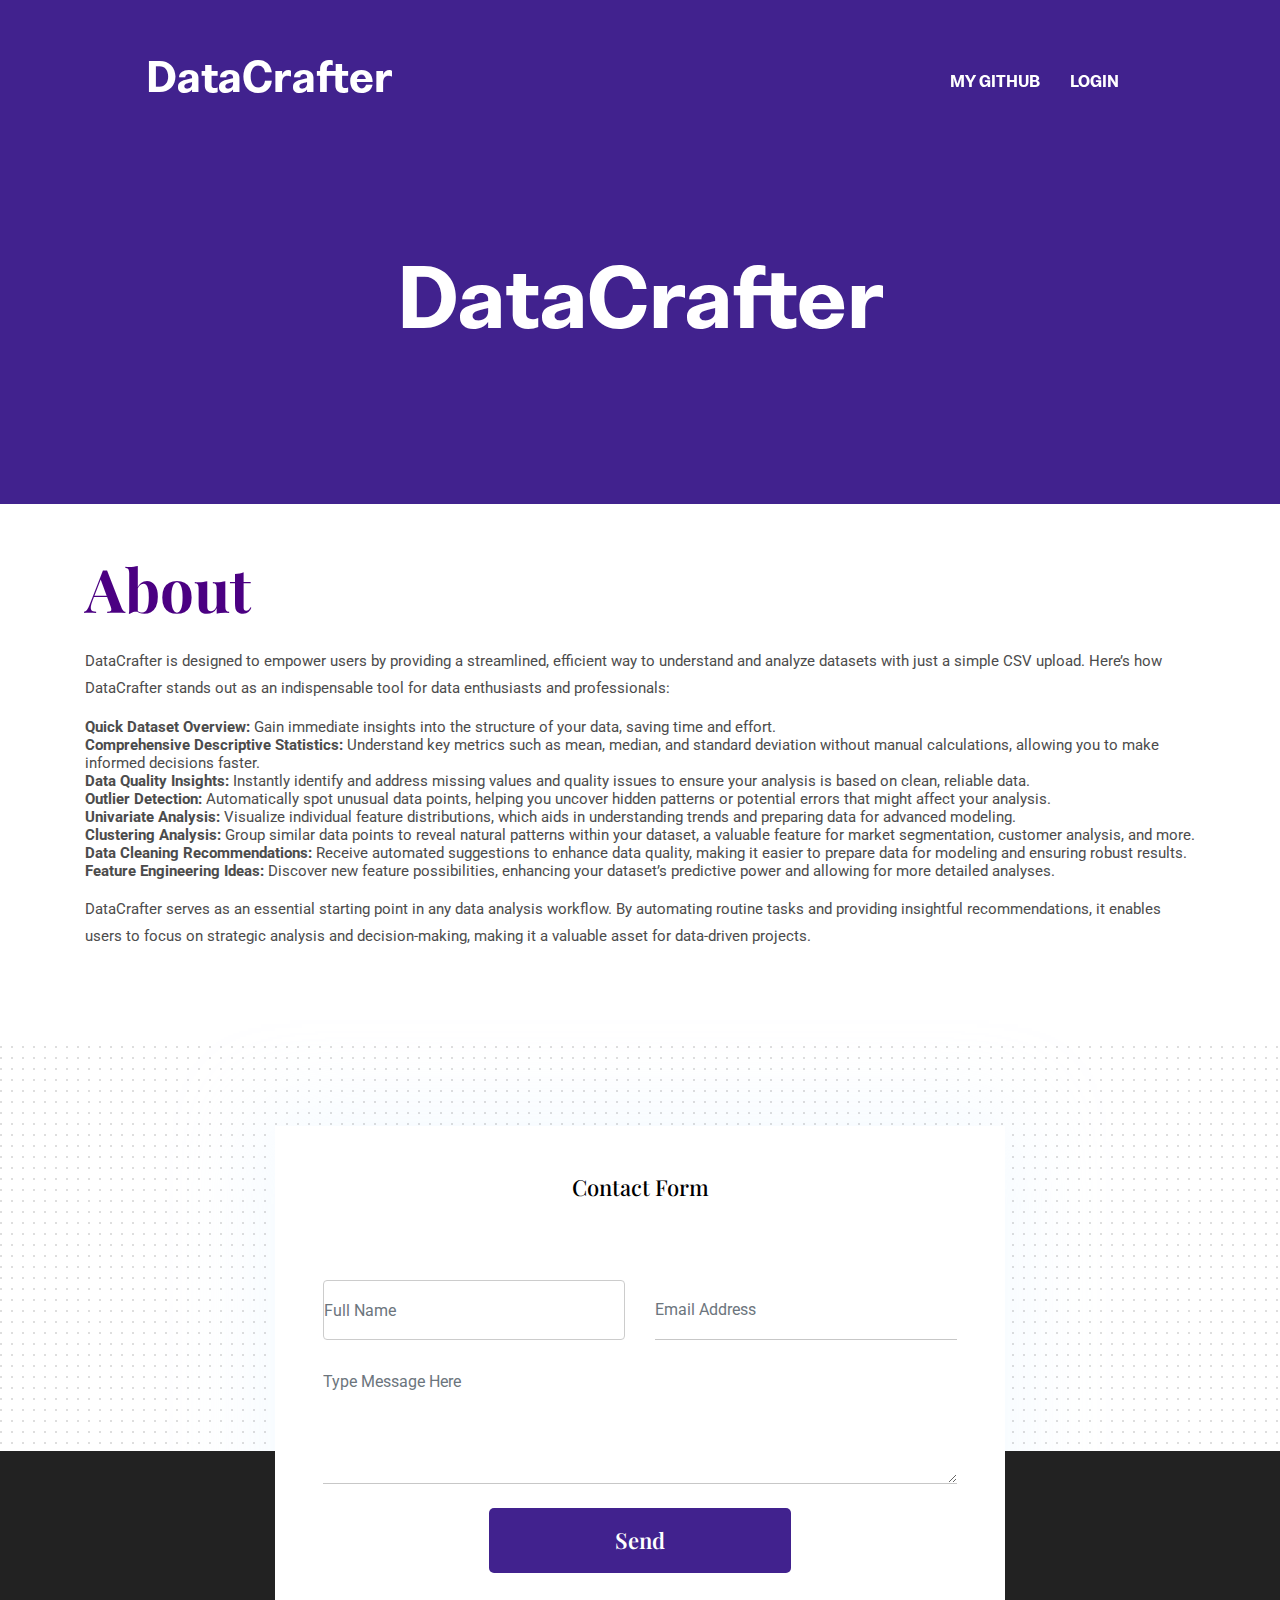
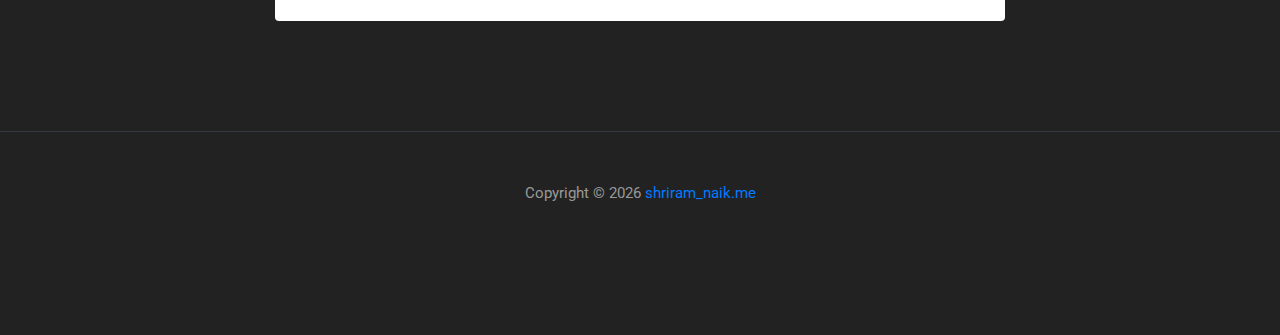
<file: index.html>
<!DOCTYPE html>
<html lang="en">
  <head>
    <meta charset="utf-8" />
    <title>Home</title>

    <!-- mobile responsive meta -->
    <meta name="viewport" content="width=device-width, initial-scale=1" />
    <meta
      name="viewport"
      content="width=device-width, initial-scale=1, maximum-scale=1"
    />

    <!-- ** Plugins Needed for the Project ** -->
    <!-- Bootstrap -->
    <link rel="stylesheet" href="plugins/bootstrap/bootstrap.min.css" />
    <!-- slick slider -->
    <link rel="stylesheet" href="plugins/slick/slick.css" />
    <!-- themefy-icon -->
    <link rel="stylesheet" href="plugins/themify-icons/themify-icons.css" />

    <!-- Main Stylesheet -->
    <link href="css/style.css" rel="stylesheet" />

    <!--Favicon-->
    <link rel="shortcut icon" href="images/favicon.ico" type="image/x-icon" />
    <link rel="icon" href="images/favicon.ico" type="image/x-icon" />
  </head>

  <body>
    <header class="navigation fixed-top">
      <nav class="navbar navbar-expand-lg navbar-dark">
        <a class="navbar-brand font-tertiary h3" href="index.html"
          >DataCrafter</a
        >
        <button
          class="navbar-toggler"
          type="button"
          data-toggle="collapse"
          data-target="#navigation"
          aria-controls="navigation"
          aria-expanded="false"
          aria-label="Toggle navigation"
        >
          <span class="navbar-toggler-icon"></span>
        </button>

        <div class="collapse navbar-collapse text-center" id="navigation">
          <ul class="navbar-nav ml-auto">
            <li class="nav-item active">
              <a class="nav-link" href="https://github.com/Shriram-11"
                >My GitHub</a
              >
            </li>
            <li class="nav-item">
              <a class="nav-link" href="login.html">Login</a>
            </li>
          </ul>
        </div>
      </nav>
    </header>

    <!-- page title -->
    <section class="page-title bg-primary position-relative">
      <div class="container">
        <div class="row">
          <div class="col-12 text-center">
            <h1 class="text-white font-tertiary">DataCrafter</h1>
          </div>
        </div>
      </div>
    </section>

    <section class="section pt-5">
      <div class="container">
        <div class="row">
          <div class="col-12">
            <h2 class="font-weight-bold mb-4" style="color: #4b0082">
              About
            </h2>
            <p>
              DataCrafter is designed to empower users by providing a
              streamlined, efficient way to understand and analyze datasets with
              just a simple CSV upload. Here’s how DataCrafter stands out as an
              indispensable tool for data enthusiasts and professionals:
            </p>
            <ul style="list-style-type: none; padding-left: 0">
              <li>
                <strong>Quick Dataset Overview:</strong> Gain immediate insights
                into the structure of your data, saving time and effort.
              </li>
              <li>
                <strong>Comprehensive Descriptive Statistics:</strong>
                Understand key metrics such as mean, median, and standard
                deviation without manual calculations, allowing you to make
                informed decisions faster.
              </li>
              <li>
                <strong>Data Quality Insights:</strong> Instantly identify and
                address missing values and quality issues to ensure your
                analysis is based on clean, reliable data.
              </li>
              <li>
                <strong>Outlier Detection:</strong> Automatically spot unusual
                data points, helping you uncover hidden patterns or potential
                errors that might affect your analysis.
              </li>
              <li>
                <strong>Univariate Analysis:</strong> Visualize individual
                feature distributions, which aids in understanding trends and
                preparing data for advanced modeling.
              </li>
              <li>
                <strong>Clustering Analysis:</strong> Group similar data points
                to reveal natural patterns within your dataset, a valuable
                feature for market segmentation, customer analysis, and more.
              </li>
              <li>
                <strong>Data Cleaning Recommendations:</strong> Receive
                automated suggestions to enhance data quality, making it easier
                to prepare data for modeling and ensuring robust results.
              </li>
              <li>
                <strong>Feature Engineering Ideas:</strong> Discover new feature
                possibilities, enhancing your dataset’s predictive power and
                allowing for more detailed analyses.
              </li>
            </ul>
            <p class="mt-3">
              DataCrafter serves as an essential starting point in any data
              analysis workflow. By automating routine tasks and providing
              insightful recommendations, it enables users to focus on strategic
              analysis and decision-making, making it a valuable asset for
              data-driven projects.
            </p>
          </div>
        </div>
      </div>
    </section>

    <section
      class="section section-on-footer"
      data-background="images/backgrounds/bg-dots.png"
    >
      <div class="container">
        <div class="row">
          <div class="col-lg-8 mx-auto">
            <div class="bg-white rounded text-center p-5 shadow-down">
              <h4 class="mb-80">Contact Form</h4>
              <!-- Use Web3Forms API with your Access Key -->
              <form
                action="https://api.web3forms.com/submit"
                method="POST"
                class="row"
              >
                <!-- Web3Forms Access Key -->
                <input
                  type="hidden"
                  name="access_key"
                  value="b1b1ac52-68aa-42d7-9e93-75424feb9787"
                />

                <!-- Honeypot Spam Protection -->
                <input type="checkbox" name="botcheck" style="display: none" />

                <!-- Form Fields -->
                <div class="col-md-6">
                  <input
                    type="text"
                    id="name"
                    name="name"
                    placeholder="Full Name"
                    class="form-control px-0 mb-4"
                    required
                  />
                </div>
                <div class="col-md-6">
                  <input
                    type="email"
                    id="email"
                    name="email"
                    placeholder="Email Address"
                    class="form-control px-0 mb-4"
                    required
                  />
                </div>
                <div class="col-12">
                  <textarea
                    name="message"
                    id="message"
                    class="form-control px-0 mb-4"
                    placeholder="Type Message Here"
                    required
                  ></textarea>
                </div>

                <!-- Custom Redirect (Optional) -->
                <!-- <input type="hidden" name="redirect" value="https://yourwebsite.com/thank-you.html"> -->

                <div class="col-lg-6 col-10 mx-auto">
                  <button type="submit" class="btn btn-primary w-100">
                    Send
                  </button>
                </div>
              </form>
            </div>
          </div>
        </div>
      </div>
    </section>

    <!-- /contact -->

    <!-- footer -->
    <footer class="bg-dark footer-section">
      <div class="section">
      <div class="border-top text-center border-dark py-5">
        <p class="mb-0 text-light">
          Copyright ©
          <script>
            var CurrentYear = new Date().getFullYear();
            document.write(CurrentYear);
          </script>
          <a href="https://shriram-11.github.io">shriram_naik.me</a>
        </p>
      </div>
    </footer>
    <!-- /footer -->

    <!-- jQuery -->
    <script src="plugins/jQuery/jquery.min.js"></script>
    <!-- Bootstrap JS -->
    <script src="plugins/bootstrap/bootstrap.min.js"></script>
    <!-- slick slider -->
    <script src="plugins/slick/slick.min.js"></script>
    <!-- filter -->
    <script src="plugins/shuffle/shuffle.min.js"></script>

    <!-- Main Script -->
    <script src="js/script.js"></script>
  </body>
</html>
</file>
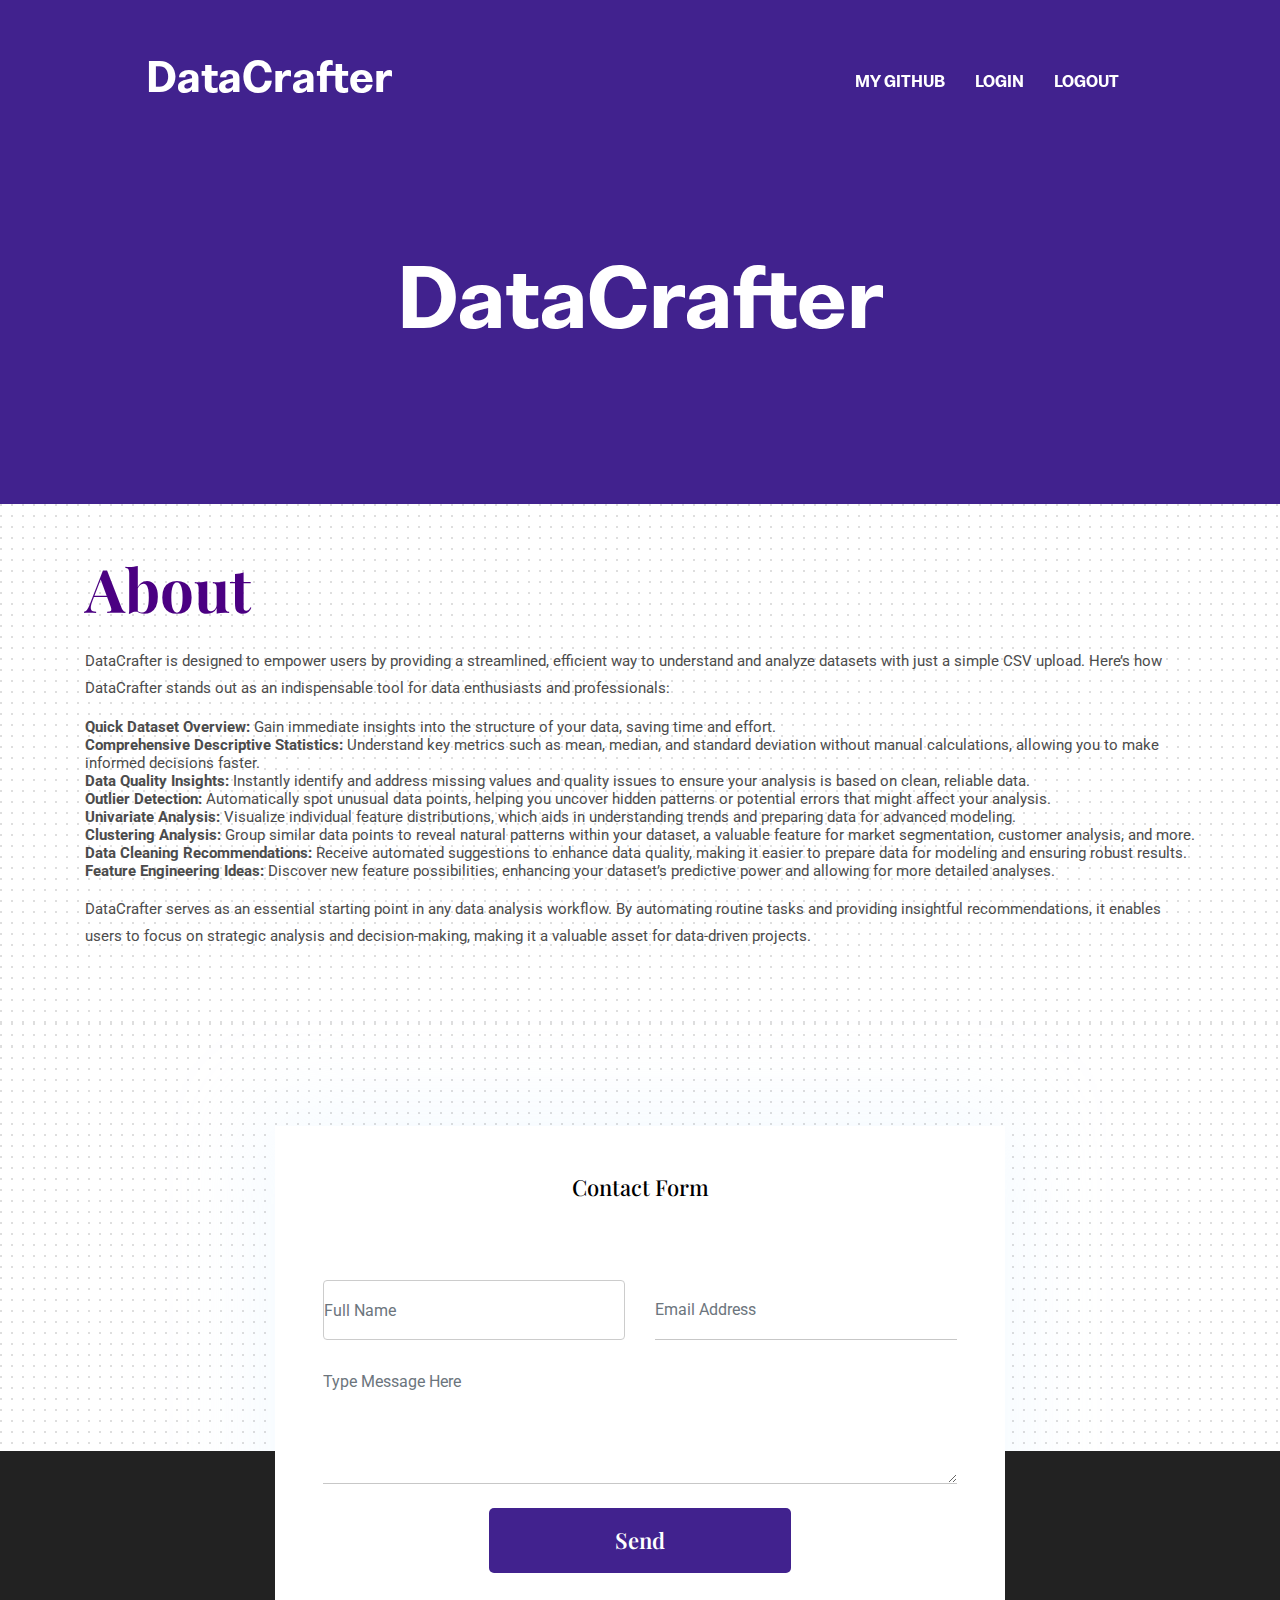
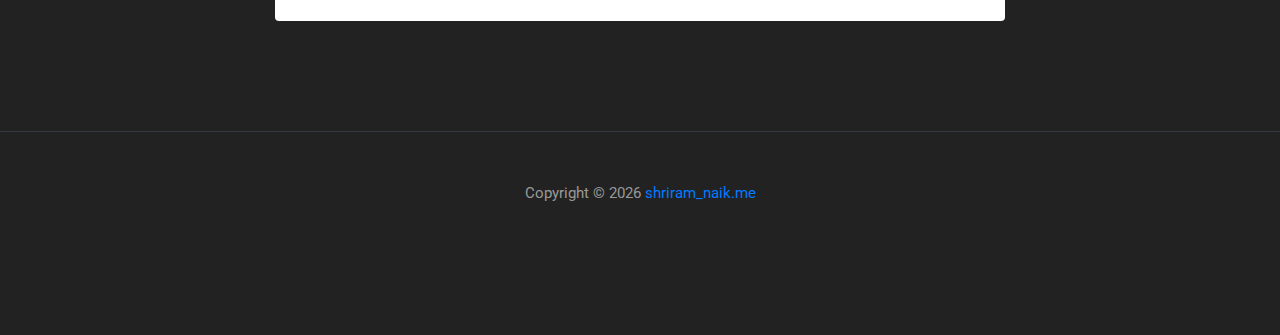
<file: docs/index.html>
<!DOCTYPE html>
<html lang="en">
  <head>
    <meta charset="utf-8" />
    <title>Home</title>

    <!-- mobile responsive meta -->
    <meta name="viewport" content="width=device-width, initial-scale=1" />
    <meta
      name="viewport"
      content="width=device-width, initial-scale=1, maximum-scale=1"
    />

    <!-- ** Plugins Needed for the Project ** -->
    <!-- Bootstrap -->
    <link rel="stylesheet" href="plugins/bootstrap/bootstrap.min.css" />
    <!-- slick slider -->
    <link rel="stylesheet" href="plugins/slick/slick.css" />
    <!-- themefy-icon -->
    <link rel="stylesheet" href="plugins/themify-icons/themify-icons.css" />

    <!-- Main Stylesheet -->
    <link href="css/style.css" rel="stylesheet" />

    <!--Favicon-->
    <link rel="shortcut icon" href="images/favicon.ico" type="image/x-icon" />
    <link rel="icon" href="images/favicon.ico" type="image/x-icon" />
  </head>

  <body>
    <header class="navigation fixed-top">
      <nav class="navbar navbar-expand-lg navbar-dark">
        <a class="navbar-brand font-tertiary h3" href="index.html"
          >DataCrafter</a
        >
        <button
          class="navbar-toggler"
          type="button"
          data-toggle="collapse"
          data-target="#navigation"
          aria-controls="navigation"
          aria-expanded="false"
          aria-label="Toggle navigation"
        >
          <span class="navbar-toggler-icon"></span>
        </button>

        <div class="collapse navbar-collapse text-center" id="navigation">
          <ul class="navbar-nav ml-auto">
            <li class="nav-item active">
              <a class="nav-link" href="https://github.com/Shriram-11"
                >My GitHub</a
              >
            </li>
            <li class="nav-item">
              <a class="nav-link" href="login.html">Login</a>
            </li>
            <li class="nav-item">
              <a class="nav-link" href="#" id="logout">Logout</a>
            </li>
          </ul>
        </div>
      </nav>
    </header>

    <!-- page title -->
    <section class="page-title bg-primary position-relative">
      <div class="container">
        <div class="row">
          <div class="col-12 text-center">
            <h1 class="text-white font-tertiary">DataCrafter</h1>
          </div>
        </div>
      </div>
    </section>

    <section class="section pt-5" data-background="images/backgrounds/bg-dots.png">
      <div class="container">
        <div class="row">
          <div class="col-12">
            <h2 class="font-weight-bold mb-4" style="color: #4b0082">
              About
            </h2>
            <p>
              DataCrafter is designed to empower users by providing a
              streamlined, efficient way to understand and analyze datasets with
              just a simple CSV upload. Here’s how DataCrafter stands out as an
              indispensable tool for data enthusiasts and professionals:
            </p>
            <ul style="list-style-type: none; padding-left: 0">
              <li>
                <strong>Quick Dataset Overview:</strong> Gain immediate insights
                into the structure of your data, saving time and effort.
              </li>
              <li>
                <strong>Comprehensive Descriptive Statistics:</strong>
                Understand key metrics such as mean, median, and standard
                deviation without manual calculations, allowing you to make
                informed decisions faster.
              </li>
              <li>
                <strong>Data Quality Insights:</strong> Instantly identify and
                address missing values and quality issues to ensure your
                analysis is based on clean, reliable data.
              </li>
              <li>
                <strong>Outlier Detection:</strong> Automatically spot unusual
                data points, helping you uncover hidden patterns or potential
                errors that might affect your analysis.
              </li>
              <li>
                <strong>Univariate Analysis:</strong> Visualize individual
                feature distributions, which aids in understanding trends and
                preparing data for advanced modeling.
              </li>
              <li>
                <strong>Clustering Analysis:</strong> Group similar data points
                to reveal natural patterns within your dataset, a valuable
                feature for market segmentation, customer analysis, and more.
              </li>
              <li>
                <strong>Data Cleaning Recommendations:</strong> Receive
                automated suggestions to enhance data quality, making it easier
                to prepare data for modeling and ensuring robust results.
              </li>
              <li>
                <strong>Feature Engineering Ideas:</strong> Discover new feature
                possibilities, enhancing your dataset’s predictive power and
                allowing for more detailed analyses.
              </li>
            </ul>
            <p class="mt-3">
              DataCrafter serves as an essential starting point in any data
              analysis workflow. By automating routine tasks and providing
              insightful recommendations, it enables users to focus on strategic
              analysis and decision-making, making it a valuable asset for
              data-driven projects.
            </p>
          </div>
        </div>
      </div>
    </section>

    <section
      class="section section-on-footer"
      data-background="images/backgrounds/bg-dots.png"
    >
      <div class="container">
        <div class="row">
          <div class="col-lg-8 mx-auto">
            <div class="bg-white rounded text-center p-5 shadow-down">
              <h4 class="mb-80">Contact Form</h4>
              <!-- Use Web3Forms API with your Access Key -->
              <form
                action="https://api.web3forms.com/submit"
                method="POST"
                class="row"
              >
                <!-- Web3Forms Access Key -->
                <input
                  type="hidden"
                  name="access_key"
                  value="b1b1ac52-68aa-42d7-9e93-75424feb9787"
                />

                <!-- Honeypot Spam Protection -->
                <input type="checkbox" name="botcheck" style="display: none" />

                <!-- Form Fields -->
                <div class="col-md-6">
                  <input
                    type="text"
                    id="name"
                    name="name"
                    placeholder="Full Name"
                    class="form-control px-0 mb-4"
                    required
                  />
                </div>
                <div class="col-md-6">
                  <input
                    type="email"
                    id="email"
                    name="email"
                    placeholder="Email Address"
                    class="form-control px-0 mb-4"
                    required
                  />
                </div>
                <div class="col-12">
                  <textarea
                    name="message"
                    id="message"
                    class="form-control px-0 mb-4"
                    placeholder="Type Message Here"
                    required
                  ></textarea>
                </div>

                <!-- Custom Redirect (Optional) -->
                <!-- <input type="hidden" name="redirect" value="https://yourwebsite.com/thank-you.html"> -->

                <div class="col-lg-6 col-10 mx-auto">
                  <button type="submit" class="btn btn-primary w-100">
                    Send
                  </button>
                </div>
              </form>
            </div>
          </div>
        </div>
      </div>
    </section>

    <!-- /contact -->

    <!-- footer -->
    <footer class="bg-dark footer-section">
      <div class="section">
      <div class="border-top text-center border-dark py-5">
        <p class="mb-0 text-light">
          Copyright ©
          <script>
            var CurrentYear = new Date().getFullYear();
            document.write(CurrentYear);
          </script>
          <a href="https://shriram-11.github.io">shriram_naik.me</a>
        </p>
      </div>
    </footer>
    <!-- /footer -->

    <!-- jQuery -->
    <script src="plugins/jQuery/jquery.min.js"></script>
    <!-- Bootstrap JS -->
    <script src="plugins/bootstrap/bootstrap.min.js"></script>
    <!-- slick slider -->
    <script src="plugins/slick/slick.min.js"></script>
    <!-- filter -->
    <script src="plugins/shuffle/shuffle.min.js"></script>

    <!-- Main Script -->
    <script src="js/script.js"></script>
  </body>
</html>
</file>
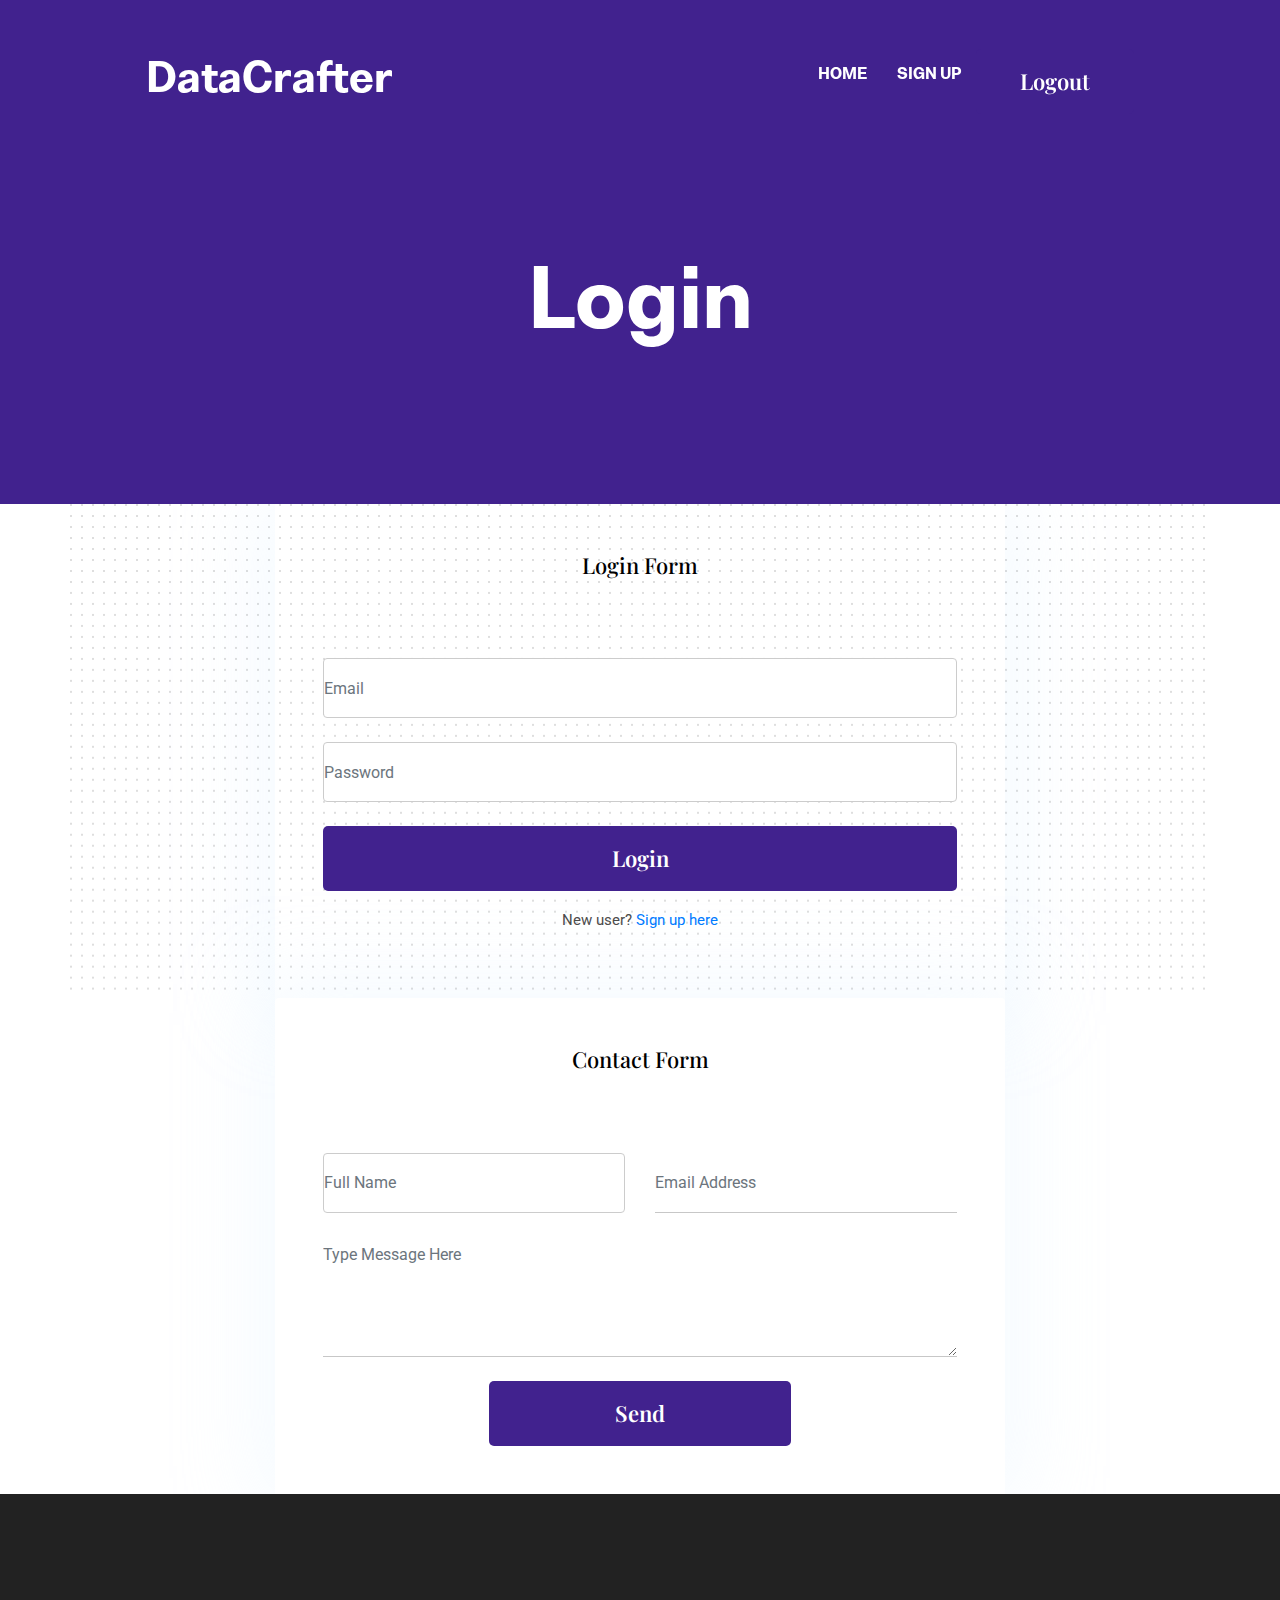
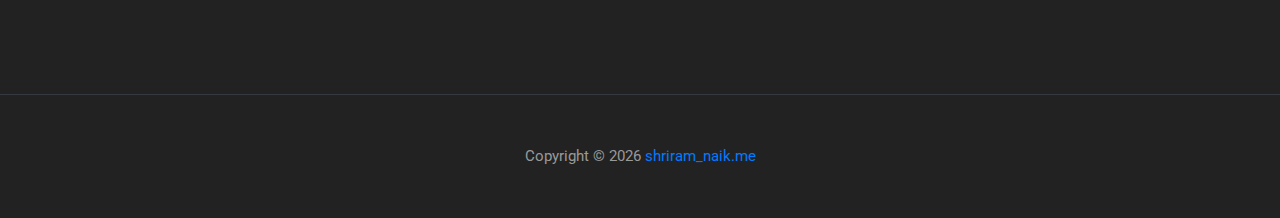
<file: login.html>
<!DOCTYPE html>
<html lang="en">
  <head>
    <meta charset="utf-8" />
    <title>Login</title>

    <!-- mobile responsive meta -->
    <meta name="viewport" content="width=device-width, initial-scale=1" />
    <meta
      name="viewport"
      content="width=device-width, initial-scale=1, maximum-scale=1"
    />

    <!-- ** Plugins Needed for the Project ** -->
    <!-- Bootstrap -->
    <link rel="stylesheet" href="plugins/bootstrap/bootstrap.min.css" />
    <!-- slick slider -->
    <link rel="stylesheet" href="plugins/slick/slick.css" />
    <!-- themefy-icon -->
    <link rel="stylesheet" href="plugins/themify-icons/themify-icons.css" />

    <!-- Main Stylesheet -->
    <link href="css/style.css" rel="stylesheet" />

    <!--Favicon-->
    <link rel="shortcut icon" href="images/favicon.ico" type="image/x-icon" />
    <link rel="icon" href="images/favicon.ico" type="image/x-icon" />
  </head>

  <body>
    <header class="navigation fixed-top">
      <nav class="navbar navbar-expand-lg navbar-dark">
        <a class="navbar-brand font-tertiary h3" href="index.html"
          >DataCrafter</a
        >
        <button
          class="navbar-toggler"
          type="button"
          data-toggle="collapse"
          data-target="#navigation"
          aria-controls="navigation"
          aria-expanded="false"
          aria-label="Toggle navigation"
        >
          <span class="navbar-toggler-icon"></span>
        </button>

        <div class="collapse navbar-collapse text-center" id="navigation">
          <ul class="navbar-nav ml-auto">
            <li class="nav-item active">
              <a class="nav-link" href="index.html">Home</a>
            </li>
            <li class="nav-item">
              <a class="nav-link" href="signup.html">Sign UP</a>
            </li>
            <li class="nav-item">
              <button id="logout" class="btn btn-primary">Logout</button>
            </li>
          </ul>
        </div>
      </nav>
    </header>

    <!-- page title -->
    <section class="page-title bg-primary position-relative">
      <div class="container">
        <div class="row">
          <div class="col-12 text-center">
            <h1 class="text-white font-tertiary">Login</h1>
          </div>
        </div>
      </div>
    </section>
    <!-- /page title -->

    <div class="container" data-background="images/backgrounds/bg-dots.png">
      <div class="row">
        <div class="col-lg-8 mx-auto">
          <div class="bg-blue rounded text-center p-5 shadow-down">
            <h4 class="mb-80">Login Form</h4>
            <form class="row" id="loginForm">
              <div class="col-md-12">
                <input
                  type="text"
                  id="username"
                  name="username"
                  placeholder="Email"
                  class="form-control px-0 mb-4"
                  required
                />
              </div>
              <div class="col-md-12">
                <input
                  type="password"
                  id="password"
                  name="password"
                  placeholder="Password"
                  class="form-control px-0 mb-4"
                  required
                />
              </div>
              <div class="col-12">
                <button type="submit" class="btn btn-primary w-100">
                  Login
                </button>
              </div>
              <div class="col-12 mt-3">
                <p>
                  New user?
                  <a href="signup.html" class="text-decoration-none"
                    >Sign up here</a
                  >
                </p>
              </div>
            </form>
          </div>
        </div>
      </div>
    </div>

    <div class="container">
      <div class="row">
        <div class="col-lg-8 mx-auto">
          <div class="bg-white rounded text-center p-5 shadow-down">
            <h4 class="mb-80">Contact Form</h4>
            <!-- Use Web3Forms API with your Access Key -->
            <form
              action="https://api.web3forms.com/submit"
              method="POST"
              class="row"
            >
              <!-- Web3Forms Access Key -->
              <input
                type="hidden"
                name="access_key"
                value="b1b1ac52-68aa-42d7-9e93-75424feb9787"
              />

              <!-- Honeypot Spam Protection -->
              <input type="checkbox" name="botcheck" style="display: none" />

              <!-- Form Fields -->
              <div class="col-md-6">
                <input
                  type="text"
                  id="name"
                  name="name"
                  placeholder="Full Name"
                  class="form-control px-0 mb-4"
                  required
                />
              </div>
              <div class="col-md-6">
                <input
                  type="email"
                  id="email"
                  name="email"
                  placeholder="Email Address"
                  class="form-control px-0 mb-4"
                  required
                />
              </div>
              <div class="col-12">
                <textarea
                  name="message"
                  id="message"
                  class="form-control px-0 mb-4"
                  placeholder="Type Message Here"
                  required
                ></textarea>
              </div>

              <!-- Custom Redirect (Optional) -->
              <!-- <input type="hidden" name="redirect" value="https://yourwebsite.com/thank-you.html"> -->

              <div class="col-lg-6 col-10 mx-auto">
                <button type="submit" class="btn btn-primary w-100">
                  Send
                </button>
              </div>
            </form>
          </div>
        </div>
      </div>
    </div>
  </section>

  <!-- /contact -->

  <!-- footer -->
  <footer class="bg-dark footer-section">
    <div class="border-top text-center border-dark py-5">
      <p class="mb-0 text-light">
        Copyright ©
        <script>
          var CurrentYear = new Date().getFullYear();
          document.write(CurrentYear);
        </script>
        <a href="https://shriram-11.github.io">shriram_naik.me</a>
      </p>
    </div>
  </footer>
  <!-- /footer -->


    <!-- jQuery -->
    <script src="plugins/jQuery/jquery.min.js"></script>
    <!-- Bootstrap JS -->
    <script src="plugins/bootstrap/bootstrap.min.js"></script>
    <!-- slick slider -->
    <script src="plugins/slick/slick.min.js"></script>
    <!-- filter -->
    <script src="plugins/shuffle/shuffle.min.js"></script>
    <script src="js/login.js"></script>

    <!-- Main Script -->
    <script src="js/script.js"></script>
  </body>
</html>
</file>
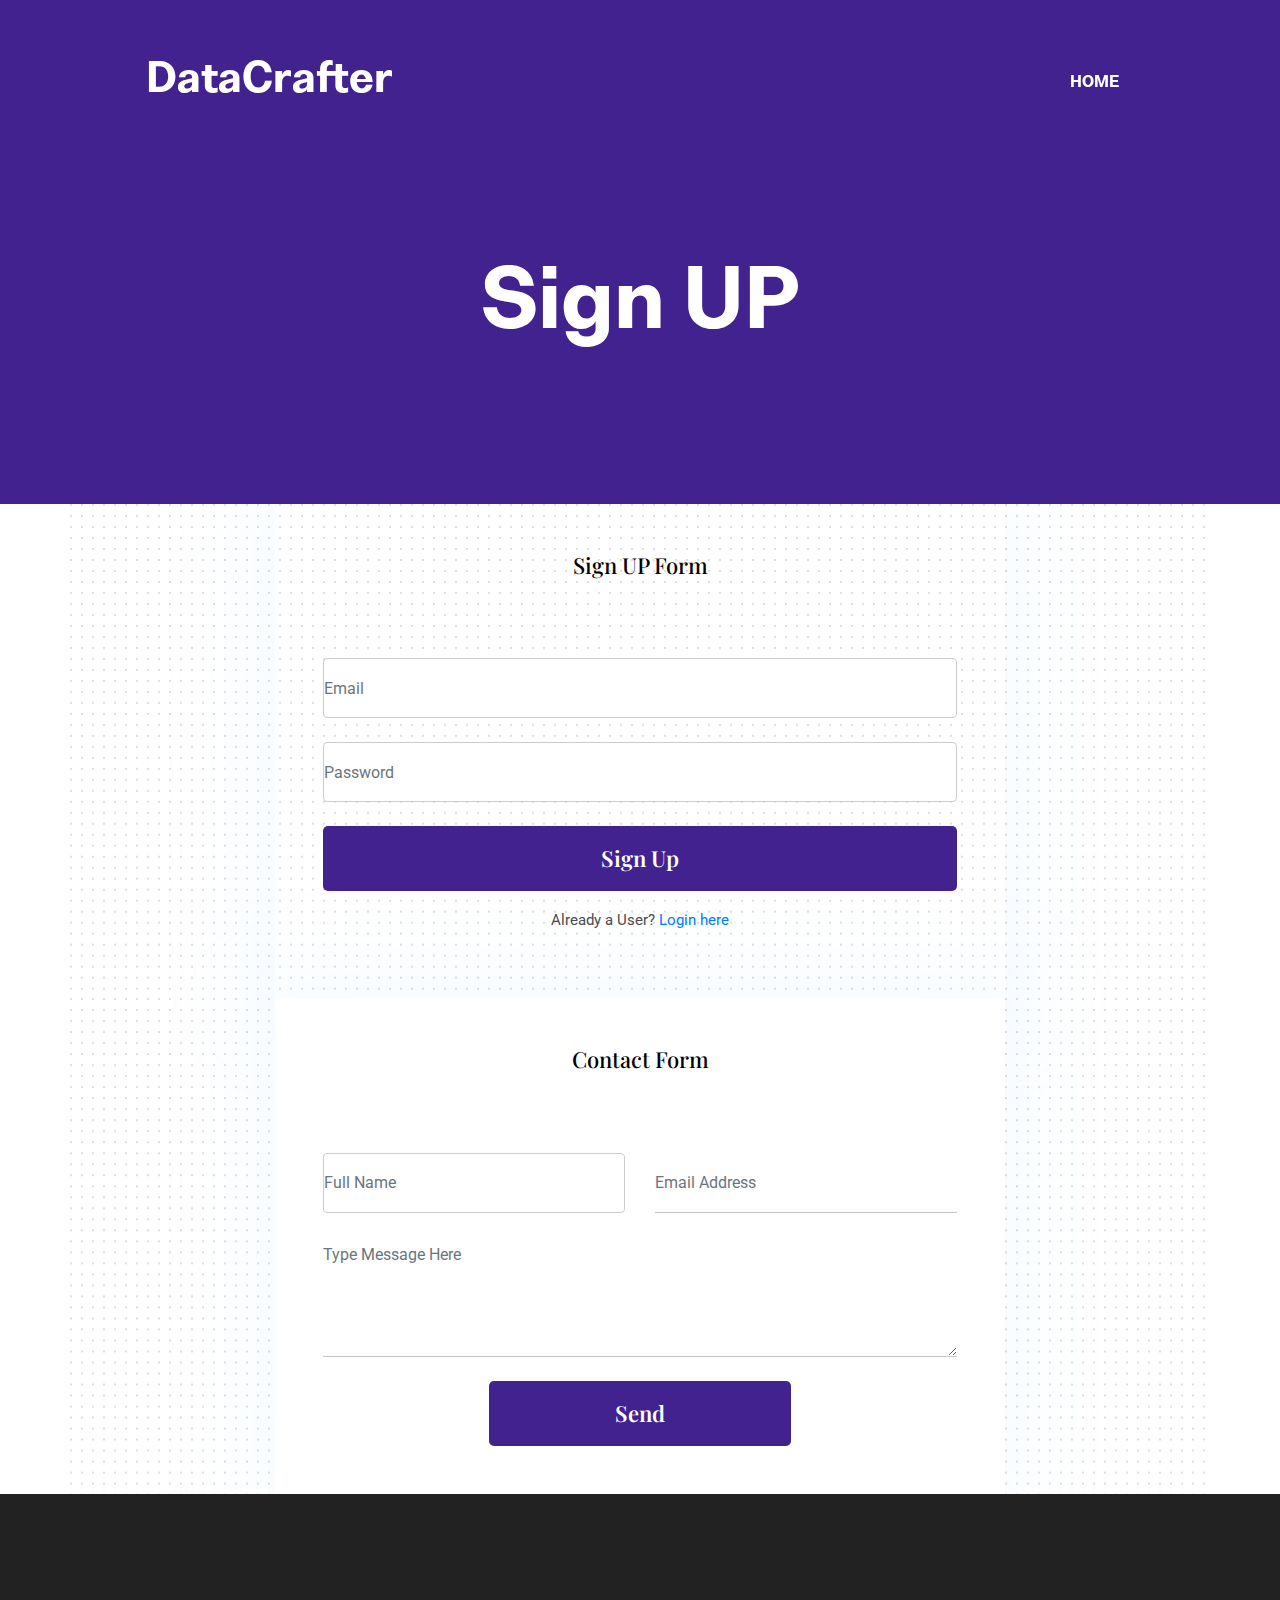
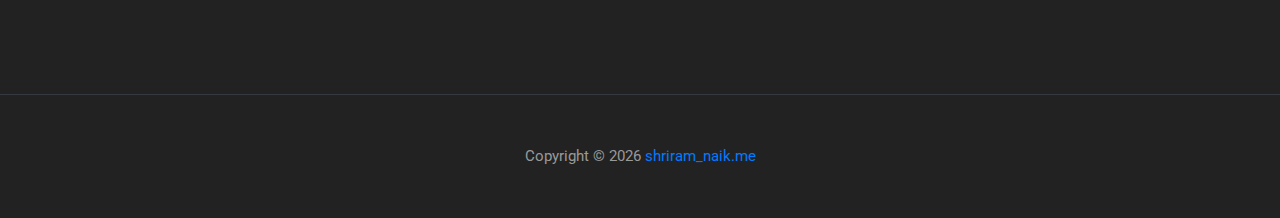
<file: signup.html>
<!DOCTYPE html>
<html lang="en">
  <head>
    <meta charset="utf-8" />
    <title>Login</title>

    <!-- mobile responsive meta -->
    <meta name="viewport" content="width=device-width, initial-scale=1" />
    <meta
      name="viewport"
      content="width=device-width, initial-scale=1, maximum-scale=1"
    />

    <!-- ** Plugins Needed for the Project ** -->
    <!-- Bootstrap -->
    <link rel="stylesheet" href="plugins/bootstrap/bootstrap.min.css" />
    <!-- slick slider -->
    <link rel="stylesheet" href="plugins/slick/slick.css" />
    <!-- themefy-icon -->
    <link rel="stylesheet" href="plugins/themify-icons/themify-icons.css" />

    <!-- Main Stylesheet -->
    <link href="css/style.css" rel="stylesheet" />

    <!--Favicon-->
    <link rel="shortcut icon" href="images/favicon.ico" type="image/x-icon" />
    <link rel="icon" href="images/favicon.ico" type="image/x-icon" />
  </head>

  <body>
    <header class="navigation fixed-top">
      <nav class="navbar navbar-expand-lg navbar-dark">
        <a class="navbar-brand font-tertiary h3" href="index.html"
          >DataCrafter</a
        >
        <button
          class="navbar-toggler"
          type="button"
          data-toggle="collapse"
          data-target="#navigation"
          aria-controls="navigation"
          aria-expanded="false"
          aria-label="Toggle navigation"
        >
          <span class="navbar-toggler-icon"></span>
        </button>

        <div class="collapse navbar-collapse text-center" id="navigation">
          <ul class="navbar-nav ml-auto">
            <li class="nav-item active">
              <a class="nav-link" href="index.html">Home</a>
            </li>
          </ul>
        </div>
      </nav>
    </header>

    <!-- page title -->
    <section class="page-title bg-primary position-relative">
      <div class="container">
        <div class="row">
          <div class="col-12 text-center">
            <h1 class="text-white font-tertiary">Sign UP</h1>
          </div>
        </div>
      </div>
    </section>
    <!-- /page title -->

    <div class="container" data-background="images/backgrounds/bg-dots.png">
      <div class="row">
        <div class="col-lg-8 mx-auto">
          <div class="bg-blue rounded text-center p-5 shadow-down">
            <h4 class="mb-80">Sign UP Form</h4>
            <form class="row" id="signupform">
              <div class="col-md-12">
                <input
                  type="text"
                  id="signupUsername"
                  name="signupUsername"
                  placeholder="Email"
                  class="form-control px-0 mb-4"
                  required
                />
              </div>
              <div class="col-md-12">
                <input
                  type="password"
                  id="signupPassword"
                  name="signupPassword"
                  placeholder="Password"
                  class="form-control px-0 mb-4"
                  required
                />
              </div>
              <div class="col-12">
                <button type="submit" class="btn btn-primary w-100">
                  Sign Up
                </button>
              </div>
              <div class="col-12 mt-3">
                <p>
                  Already a User?
                  <a href="login.html" class="text-decoration-none"
                    >Login here</a
                  >
                </p>
              </div>
            </form>
          </div>
        </div>
      </div>
    </div>

    <div class="container" data-background="images/backgrounds/bg-dots.png">
      <div class="row">
        <div class="col-lg-8 mx-auto">
          <div class="bg-white rounded text-center p-5 shadow-down">
            <h4 class="mb-80">Contact Form</h4>
            <!-- Use Web3Forms API with your Access Key -->
            <form
              action="https://api.web3forms.com/submit"
              method="POST"
              class="row"
            >
              <!-- Web3Forms Access Key -->
              <input
                type="hidden"
                name="access_key"
                value="b1b1ac52-68aa-42d7-9e93-75424feb9787"
              />

              <!-- Honeypot Spam Protection -->
              <input type="checkbox" name="botcheck" style="display: none" />

              <!-- Form Fields -->
              <div class="col-md-6">
                <input
                  type="text"
                  id="name"
                  name="name"
                  placeholder="Full Name"
                  class="form-control px-0 mb-4"
                  required
                />
              </div>
              <div class="col-md-6">
                <input
                  type="email"
                  id="email"
                  name="email"
                  placeholder="Email Address"
                  class="form-control px-0 mb-4"
                  required
                />
              </div>
              <div class="col-12">
                <textarea
                  name="message"
                  id="message"
                  class="form-control px-0 mb-4"
                  placeholder="Type Message Here"
                  required
                ></textarea>
              </div>

              <!-- Custom Redirect (Optional) -->
              <!-- <input type="hidden" name="redirect" value="https://yourwebsite.com/thank-you.html"> -->

              <div class="col-lg-6 col-10 mx-auto">
                <button type="submit" class="btn btn-primary w-100">
                  Send
                </button>
              </div>
            </form>
          </div>
        </div>
      </div>
    </div>
  </section>

  <!-- /contact -->

  <!-- footer -->
  <footer class="bg-dark footer-section">
    <div class="border-top text-center border-dark py-5">
      <p class="mb-0 text-light">
        Copyright ©
        <script>
          var CurrentYear = new Date().getFullYear();
          document.write(CurrentYear);
        </script>
        <a href="https://shriram-11.github.io">shriram_naik.me</a>
      </p>
    </div>
  </footer>
  <!-- /footer -->


    <!-- jQuery -->
    <script src="plugins/jQuery/jquery.min.js"></script>
    <!-- Bootstrap JS -->
    <script src="plugins/bootstrap/bootstrap.min.js"></script>
    <!-- slick slider -->
    <script src="plugins/slick/slick.min.js"></script>
    <!-- filter -->
    <script src="plugins/shuffle/shuffle.min.js"></script>
    <script src="js/signup.js"></script>

    <!-- Main Script -->
    <script src="js/script.js"></script>
  </body>
</html>
</file>
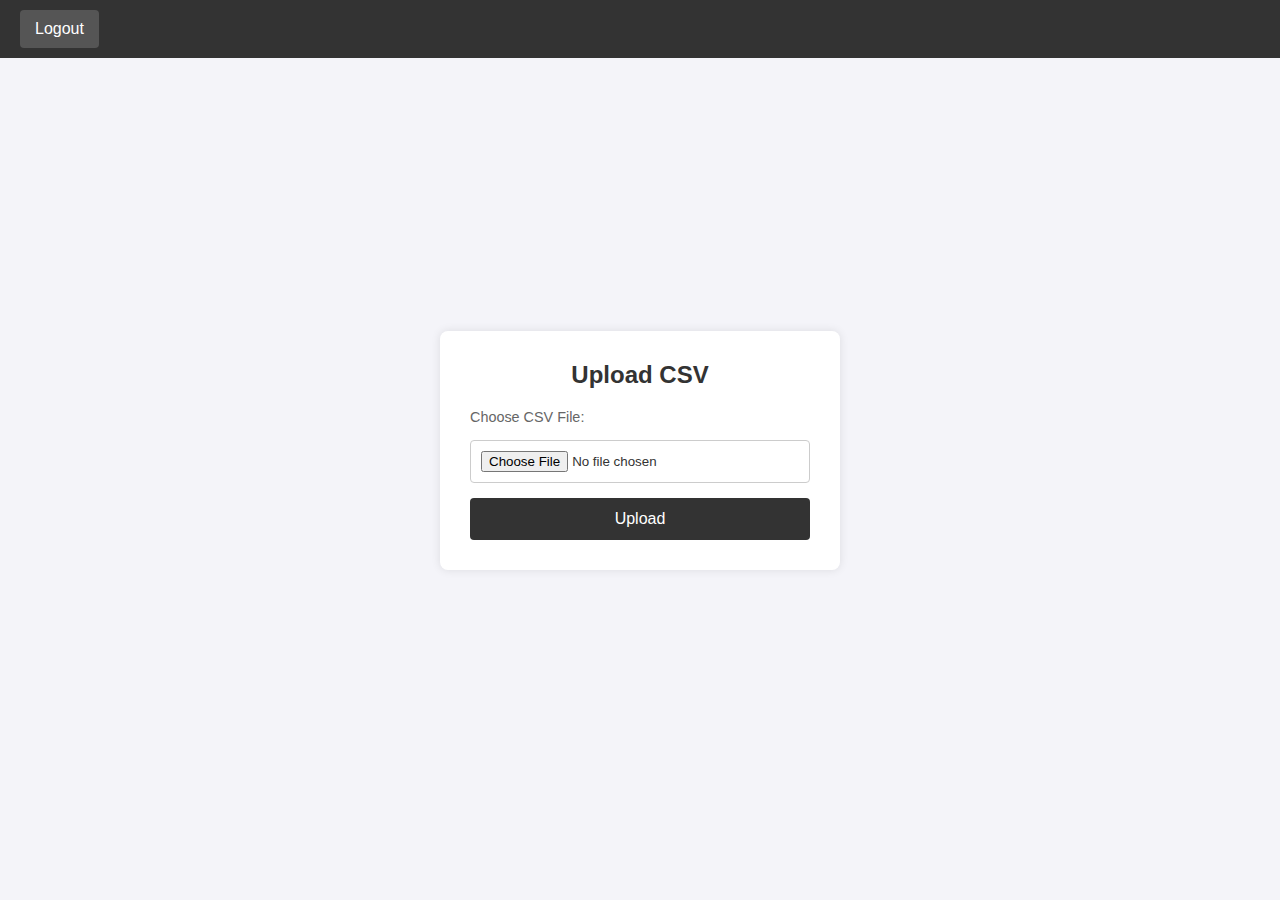
<file: upload_csv.html>
<!DOCTYPE html>
<html lang="en">
  <head>
    <meta charset="UTF-8" />
    <title>Upload CSV</title>
    <link rel="stylesheet" href="scripts/style.css" />
    <style>
      body {
        display: flex;
        align-items: center;
        justify-content: center;
        min-height: 100vh;
        background-color: #f4f4f9;
        color: #333;
      }

      .container {
        background-color: white;
        border-radius: 8px;
        padding: 30px;
        box-shadow: 0px 0px 10px rgba(0, 0, 0, 0.1);
        width: 100%;
        max-width: 400px;
        text-align: center;
      }
      * {
        box-sizing: border-box;
        margin: 0;
        padding: 0;
        font-family: Arial, sans-serif;
      }
    </style>
  </head>
  <body>
    <div class="navbar">
      <button onclick="logout()">Logout</button>
    </div>

    <div class="container">
      <h2>Upload CSV</h2>
      <form id="uploadForm">
        <label for="csv_file">Choose CSV File:</label>
        <input
          type="file"
          id="csv_file"
          name="csv_file"
          accept=".csv"
          required
        />

        <button type="submit">Upload</button>
      </form>
    </div>

    <script>
      document
        .getElementById("uploadForm")
        .addEventListener("submit", async (e) => {
          e.preventDefault();
          const fileInput = document.getElementById("csv_file").files[0];
          const formData = new FormData();
          formData.append("csv_file", fileInput);

          const token = localStorage.getItem("token");
          const response = await fetch(
            "http://127.0.0.1:8000/api/upload_csv/",
            {
              method: "POST",
              headers: {
                Authorization: "Bearer " + token,
              },
              body: formData,
            }
          );

          const data = await response.json();
          if (data.success) {
            alert("CSV uploaded successfully!");
            localStorage.setItem("edaData", JSON.stringify(data.data));
            window.location.href = "eda_report.html";
          } else {
            alert("Upload failed: " + data.message);
          }
        });

      function logout() {
        localStorage.removeItem("token");
        alert("Logged out successfully!");
        window.location.href = "login.html";
      }
    </script>
  </body>
</html>
</file>
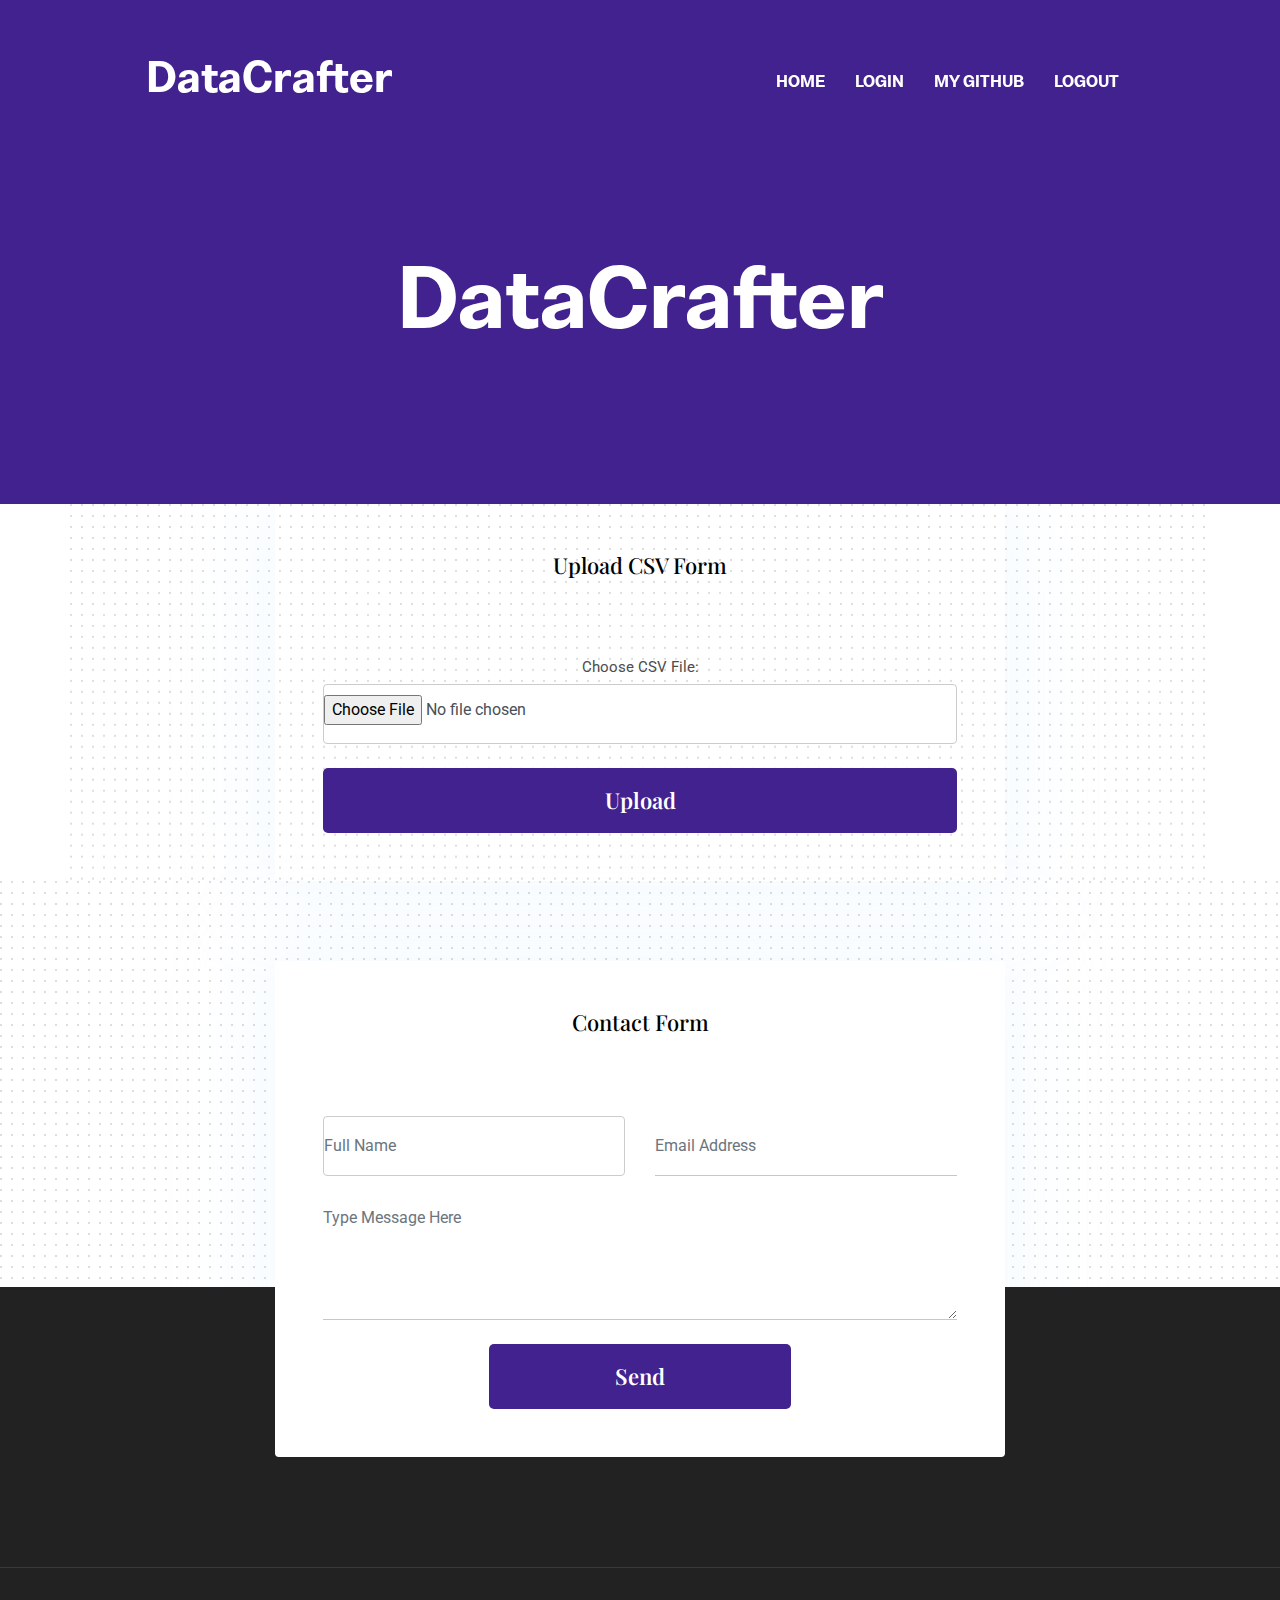
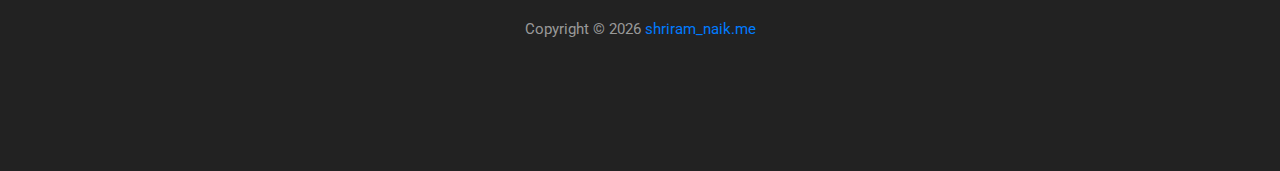
<file: docs/upload_csv.html>
<!DOCTYPE html>
<html lang="en">
  <head>
    <meta charset="utf-8" />
    <title>Home</title>

    <!-- mobile responsive meta -->
    <meta name="viewport" content="width=device-width, initial-scale=1" />
    <meta
      name="viewport"
      content="width=device-width, initial-scale=1, maximum-scale=1"
    />

    <!-- ** Plugins Needed for the Project ** -->
    <!-- Bootstrap -->
    <link rel="stylesheet" href="plugins/bootstrap/bootstrap.min.css" />
    <!-- slick slider -->
    <link rel="stylesheet" href="plugins/slick/slick.css" />
    <!-- themefy-icon -->
    <link rel="stylesheet" href="plugins/themify-icons/themify-icons.css" />

    <!-- Main Stylesheet -->
    <link href="css/style.css" rel="stylesheet" />

    <!--Favicon-->
    <link rel="shortcut icon" href="images/favicon.ico" type="image/x-icon" />
    <link rel="icon" href="images/favicon.ico" type="image/x-icon" />
  </head>

  <body>
    <header class="navigation fixed-top">
      <nav class="navbar navbar-expand-lg navbar-dark">
        <a class="navbar-brand font-tertiary h3" href="index.html"
          >DataCrafter</a
        >
        <button
          class="navbar-toggler"
          type="button"
          data-toggle="collapse"
          data-target="#navigation"
          aria-controls="navigation"
          aria-expanded="false"
          aria-label="Toggle navigation"
        >
          <span class="navbar-toggler-icon"></span>
        </button>

        <div class="collapse navbar-collapse text-center" id="navigation">
          <ul class="navbar-nav ml-auto">
            <li class="nav-item active">
              <a class="nav-link" href="index.html"
                >Home</a
              >
            </li>
            <li class="nav-item active">
              <a class="nav-link" href="login.html"
                >Login</a
              >
            </li>
            <li class="nav-item active">
              <a class="nav-link" href="https://github.com/Shriram-11"
                >My GitHub</a
              >
            </li>
            <li class="nav-item">
              <a class="nav-link" href="#" id="logout">Logout</a>
            </li>
          </ul>
        </div>
      </nav>
    </header>

    <!-- page title -->
    <section class="page-title bg-primary position-relative">
      <div class="container">
        <div class="row">
          <div class="col-12 text-center">
            <h1 class="text-white font-tertiary">DataCrafter</h1>
          </div>
        </div>
      </div>
    </section>

    <div class="container" data-background="images/backgrounds/bg-dots.png">
      <div class="row">
        <div class="col-lg-8 mx-auto">
          <div class="bg-blue rounded text-center p-5 shadow-down">
            <h4 class="mb-80">Upload CSV Form</h4>
            <form class="row" id="uploadForm">
              <div class="col-md-12">
                <label for="csv_file" class="form-label">Choose CSV File:</label>
                <input
                  type="file"
                  id="csv_file"
                  name="csv_file"
                  accept=".csv"
                  class="form-control px-0 mb-4"
                  required
                />
              </div>
              <div class="col-12">
                <button type="submit" class="btn btn-primary w-100">
                  Upload
                </button>
              </div>
            </form>
          </div>
        </div>
      </div>
    </div>
    

    <section
      class="section section-on-footer"
      data-background="images/backgrounds/bg-dots.png"
    >
      <div class="container">
        <div class="row">
          <div class="col-lg-8 mx-auto">
            <div class="bg-white rounded text-center p-5 shadow-down">
              <h4 class="mb-80">Contact Form</h4>
              <!-- Use Web3Forms API with your Access Key -->
              <form
                action="https://api.web3forms.com/submit"
                method="POST"
                class="row"
              >
                <!-- Web3Forms Access Key -->
                <input
                  type="hidden"
                  name="access_key"
                  value="b1b1ac52-68aa-42d7-9e93-75424feb9787"
                />

                <!-- Honeypot Spam Protection -->
                <input type="checkbox" name="botcheck" style="display: none" />

                <!-- Form Fields -->
                <div class="col-md-6">
                  <input
                    type="text"
                    id="name"
                    name="name"
                    placeholder="Full Name"
                    class="form-control px-0 mb-4"
                    required
                  />
                </div>
                <div class="col-md-6">
                  <input
                    type="email"
                    id="email"
                    name="email"
                    placeholder="Email Address"
                    class="form-control px-0 mb-4"
                    required
                  />
                </div>
                <div class="col-12">
                  <textarea
                    name="message"
                    id="message"
                    class="form-control px-0 mb-4"
                    placeholder="Type Message Here"
                    required
                  ></textarea>
                </div>

                <!-- Custom Redirect (Optional) -->
                <!-- <input type="hidden" name="redirect" value="https://yourwebsite.com/thank-you.html"> -->

                <div class="col-lg-6 col-10 mx-auto">
                  <button type="submit" class="btn btn-primary w-100">
                    Send
                  </button>
                </div>
              </form>
            </div>
          </div>
        </div>
      </div>
    </section>

    <!-- /contact -->

    <!-- footer -->
    <footer class="bg-dark footer-section">
      <div class="section">
      <div class="border-top text-center border-dark py-5">
        <p class="mb-0 text-light">
          Copyright ©
          <script>
            var CurrentYear = new Date().getFullYear();
            document.write(CurrentYear);
          </script>
          <a href="https://shriram-11.github.io">shriram_naik.me</a>
        </p>
      </div>
    </footer>
    <!-- /footer -->

    <!-- jQuery -->
    <script src="plugins/jQuery/jquery.min.js"></script>
    <!-- Bootstrap JS -->
    <script src="plugins/bootstrap/bootstrap.min.js"></script>
    <!-- slick slider -->
    <script src="plugins/slick/slick.min.js"></script>
    <!-- filter -->
    <script src="plugins/shuffle/shuffle.min.js"></script>

    <!-- Main Script -->
    <script src="js/script.js"></script>
    <script src="js/upload.js"></script>
  </body>
</html>
</file>
<file: plugins/themify-icons/themify-icons.css>
@font-face{font-family:themify;src:url(fonts/themify.eot?-fvbane);src:url(fonts/themify.eot?#iefix-fvbane) format('embedded-opentype'),url(fonts/themify.woff?-fvbane) format('woff'),url(fonts/themify.ttf?-fvbane) format('truetype'),url(fonts/themify.svg?-fvbane#themify) format('svg');font-weight:400;font-style:normal}[class*=" ti-"],[class^=ti-]{font-family:themify;speak:none;font-style:normal;font-weight:400;font-variant:normal;text-transform:none;line-height:1;-webkit-font-smoothing:antialiased;-moz-osx-font-smoothing:grayscale}.ti-wand:before{content:"\e600"}.ti-volume:before{content:"\e601"}.ti-user:before{content:"\e602"}.ti-unlock:before{content:"\e603"}.ti-unlink:before{content:"\e604"}.ti-trash:before{content:"\e605"}.ti-thought:before{content:"\e606"}.ti-target:before{content:"\e607"}.ti-tag:before{content:"\e608"}.ti-tablet:before{content:"\e609"}.ti-star:before{content:"\e60a"}.ti-spray:before{content:"\e60b"}.ti-signal:before{content:"\e60c"}.ti-shopping-cart:before{content:"\e60d"}.ti-shopping-cart-full:before{content:"\e60e"}.ti-settings:before{content:"\e60f"}.ti-search:before{content:"\e610"}.ti-zoom-in:before{content:"\e611"}.ti-zoom-out:before{content:"\e612"}.ti-cut:before{content:"\e613"}.ti-ruler:before{content:"\e614"}.ti-ruler-pencil:before{content:"\e615"}.ti-ruler-alt:before{content:"\e616"}.ti-bookmark:before{content:"\e617"}.ti-bookmark-alt:before{content:"\e618"}.ti-reload:before{content:"\e619"}.ti-plus:before{content:"\e61a"}.ti-pin:before{content:"\e61b"}.ti-pencil:before{content:"\e61c"}.ti-pencil-alt:before{content:"\e61d"}.ti-paint-roller:before{content:"\e61e"}.ti-paint-bucket:before{content:"\e61f"}.ti-na:before{content:"\e620"}.ti-mobile:before{content:"\e621"}.ti-minus:before{content:"\e622"}.ti-medall:before{content:"\e623"}.ti-medall-alt:before{content:"\e624"}.ti-marker:before{content:"\e625"}.ti-marker-alt:before{content:"\e626"}.ti-arrow-up:before{content:"\e627"}.ti-arrow-right:before{content:"\e628"}.ti-arrow-left:before{content:"\e629"}.ti-arrow-down:before{content:"\e62a"}.ti-lock:before{content:"\e62b"}.ti-location-arrow:before{content:"\e62c"}.ti-link:before{content:"\e62d"}.ti-layout:before{content:"\e62e"}.ti-layers:before{content:"\e62f"}.ti-layers-alt:before{content:"\e630"}.ti-key:before{content:"\e631"}.ti-import:before{content:"\e632"}.ti-image:before{content:"\e633"}.ti-heart:before{content:"\e634"}.ti-heart-broken:before{content:"\e635"}.ti-hand-stop:before{content:"\e636"}.ti-hand-open:before{content:"\e637"}.ti-hand-drag:before{content:"\e638"}.ti-folder:before{content:"\e639"}.ti-flag:before{content:"\e63a"}.ti-flag-alt:before{content:"\e63b"}.ti-flag-alt-2:before{content:"\e63c"}.ti-eye:before{content:"\e63d"}.ti-export:before{content:"\e63e"}.ti-exchange-vertical:before{content:"\e63f"}.ti-desktop:before{content:"\e640"}.ti-cup:before{content:"\e641"}.ti-crown:before{content:"\e642"}.ti-comments:before{content:"\e643"}.ti-comment:before{content:"\e644"}.ti-comment-alt:before{content:"\e645"}.ti-close:before{content:"\e646"}.ti-clip:before{content:"\e647"}.ti-angle-up:before{content:"\e648"}.ti-angle-right:before{content:"\e649"}.ti-angle-left:before{content:"\e64a"}.ti-angle-down:before{content:"\e64b"}.ti-check:before{content:"\e64c"}.ti-check-box:before{content:"\e64d"}.ti-camera:before{content:"\e64e"}.ti-announcement:before{content:"\e64f"}.ti-brush:before{content:"\e650"}.ti-briefcase:before{content:"\e651"}.ti-bolt:before{content:"\e652"}.ti-bolt-alt:before{content:"\e653"}.ti-blackboard:before{content:"\e654"}.ti-bag:before{content:"\e655"}.ti-move:before{content:"\e656"}.ti-arrows-vertical:before{content:"\e657"}.ti-arrows-horizontal:before{content:"\e658"}.ti-fullscreen:before{content:"\e659"}.ti-arrow-top-right:before{content:"\e65a"}.ti-arrow-top-left:before{content:"\e65b"}.ti-arrow-circle-up:before{content:"\e65c"}.ti-arrow-circle-right:before{content:"\e65d"}.ti-arrow-circle-left:before{content:"\e65e"}.ti-arrow-circle-down:before{content:"\e65f"}.ti-angle-double-up:before{content:"\e660"}.ti-angle-double-right:before{content:"\e661"}.ti-angle-double-left:before{content:"\e662"}.ti-angle-double-down:before{content:"\e663"}.ti-zip:before{content:"\e664"}.ti-world:before{content:"\e665"}.ti-wheelchair:before{content:"\e666"}.ti-view-list:before{content:"\e667"}.ti-view-list-alt:before{content:"\e668"}.ti-view-grid:before{content:"\e669"}.ti-uppercase:before{content:"\e66a"}.ti-upload:before{content:"\e66b"}.ti-underline:before{content:"\e66c"}.ti-truck:before{content:"\e66d"}.ti-timer:before{content:"\e66e"}.ti-ticket:before{content:"\e66f"}.ti-thumb-up:before{content:"\e670"}.ti-thumb-down:before{content:"\e671"}.ti-text:before{content:"\e672"}.ti-stats-up:before{content:"\e673"}.ti-stats-down:before{content:"\e674"}.ti-split-v:before{content:"\e675"}.ti-split-h:before{content:"\e676"}.ti-smallcap:before{content:"\e677"}.ti-shine:before{content:"\e678"}.ti-shift-right:before{content:"\e679"}.ti-shift-left:before{content:"\e67a"}.ti-shield:before{content:"\e67b"}.ti-notepad:before{content:"\e67c"}.ti-server:before{content:"\e67d"}.ti-quote-right:before{content:"\e67e"}.ti-quote-left:before{content:"\e67f"}.ti-pulse:before{content:"\e680"}.ti-printer:before{content:"\e681"}.ti-power-off:before{content:"\e682"}.ti-plug:before{content:"\e683"}.ti-pie-chart:before{content:"\e684"}.ti-paragraph:before{content:"\e685"}.ti-panel:before{content:"\e686"}.ti-package:before{content:"\e687"}.ti-music:before{content:"\e688"}.ti-music-alt:before{content:"\e689"}.ti-mouse:before{content:"\e68a"}.ti-mouse-alt:before{content:"\e68b"}.ti-money:before{content:"\e68c"}.ti-microphone:before{content:"\e68d"}.ti-menu:before{content:"\e68e"}.ti-menu-alt:before{content:"\e68f"}.ti-map:before{content:"\e690"}.ti-map-alt:before{content:"\e691"}.ti-loop:before{content:"\e692"}.ti-location-pin:before{content:"\e693"}.ti-list:before{content:"\e694"}.ti-light-bulb:before{content:"\e695"}.ti-Italic:before{content:"\e696"}.ti-info:before{content:"\e697"}.ti-infinite:before{content:"\e698"}.ti-id-badge:before{content:"\e699"}.ti-hummer:before{content:"\e69a"}.ti-home:before{content:"\e69b"}.ti-help:before{content:"\e69c"}.ti-headphone:before{content:"\e69d"}.ti-harddrives:before{content:"\e69e"}.ti-harddrive:before{content:"\e69f"}.ti-gift:before{content:"\e6a0"}.ti-game:before{content:"\e6a1"}.ti-filter:before{content:"\e6a2"}.ti-files:before{content:"\e6a3"}.ti-file:before{content:"\e6a4"}.ti-eraser:before{content:"\e6a5"}.ti-envelope:before{content:"\e6a6"}.ti-download:before{content:"\e6a7"}.ti-direction:before{content:"\e6a8"}.ti-direction-alt:before{content:"\e6a9"}.ti-dashboard:before{content:"\e6aa"}.ti-control-stop:before{content:"\e6ab"}.ti-control-shuffle:before{content:"\e6ac"}.ti-control-play:before{content:"\e6ad"}.ti-control-pause:before{content:"\e6ae"}.ti-control-forward:before{content:"\e6af"}.ti-control-backward:before{content:"\e6b0"}.ti-cloud:before{content:"\e6b1"}.ti-cloud-up:before{content:"\e6b2"}.ti-cloud-down:before{content:"\e6b3"}.ti-clipboard:before{content:"\e6b4"}.ti-car:before{content:"\e6b5"}.ti-calendar:before{content:"\e6b6"}.ti-book:before{content:"\e6b7"}.ti-bell:before{content:"\e6b8"}.ti-basketball:before{content:"\e6b9"}.ti-bar-chart:before{content:"\e6ba"}.ti-bar-chart-alt:before{content:"\e6bb"}.ti-back-right:before{content:"\e6bc"}.ti-back-left:before{content:"\e6bd"}.ti-arrows-corner:before{content:"\e6be"}.ti-archive:before{content:"\e6bf"}.ti-anchor:before{content:"\e6c0"}.ti-align-right:before{content:"\e6c1"}.ti-align-left:before{content:"\e6c2"}.ti-align-justify:before{content:"\e6c3"}.ti-align-center:before{content:"\e6c4"}.ti-alert:before{content:"\e6c5"}.ti-alarm-clock:before{content:"\e6c6"}.ti-agenda:before{content:"\e6c7"}.ti-write:before{content:"\e6c8"}.ti-window:before{content:"\e6c9"}.ti-widgetized:before{content:"\e6ca"}.ti-widget:before{content:"\e6cb"}.ti-widget-alt:before{content:"\e6cc"}.ti-wallet:before{content:"\e6cd"}.ti-video-clapper:before{content:"\e6ce"}.ti-video-camera:before{content:"\e6cf"}.ti-vector:before{content:"\e6d0"}.ti-themify-logo:before{content:"\e6d1"}.ti-themify-favicon:before{content:"\e6d2"}.ti-themify-favicon-alt:before{content:"\e6d3"}.ti-support:before{content:"\e6d4"}.ti-stamp:before{content:"\e6d5"}.ti-split-v-alt:before{content:"\e6d6"}.ti-slice:before{content:"\e6d7"}.ti-shortcode:before{content:"\e6d8"}.ti-shift-right-alt:before{content:"\e6d9"}.ti-shift-left-alt:before{content:"\e6da"}.ti-ruler-alt-2:before{content:"\e6db"}.ti-receipt:before{content:"\e6dc"}.ti-pin2:before{content:"\e6dd"}.ti-pin-alt:before{content:"\e6de"}.ti-pencil-alt2:before{content:"\e6df"}.ti-palette:before{content:"\e6e0"}.ti-more:before{content:"\e6e1"}.ti-more-alt:before{content:"\e6e2"}.ti-microphone-alt:before{content:"\e6e3"}.ti-magnet:before{content:"\e6e4"}.ti-line-double:before{content:"\e6e5"}.ti-line-dotted:before{content:"\e6e6"}.ti-line-dashed:before{content:"\e6e7"}.ti-layout-width-full:before{content:"\e6e8"}.ti-layout-width-default:before{content:"\e6e9"}.ti-layout-width-default-alt:before{content:"\e6ea"}.ti-layout-tab:before{content:"\e6eb"}.ti-layout-tab-window:before{content:"\e6ec"}.ti-layout-tab-v:before{content:"\e6ed"}.ti-layout-tab-min:before{content:"\e6ee"}.ti-layout-slider:before{content:"\e6ef"}.ti-layout-slider-alt:before{content:"\e6f0"}.ti-layout-sidebar-right:before{content:"\e6f1"}.ti-layout-sidebar-none:before{content:"\e6f2"}.ti-layout-sidebar-left:before{content:"\e6f3"}.ti-layout-placeholder:before{content:"\e6f4"}.ti-layout-menu:before{content:"\e6f5"}.ti-layout-menu-v:before{content:"\e6f6"}.ti-layout-menu-separated:before{content:"\e6f7"}.ti-layout-menu-full:before{content:"\e6f8"}.ti-layout-media-right-alt:before{content:"\e6f9"}.ti-layout-media-right:before{content:"\e6fa"}.ti-layout-media-overlay:before{content:"\e6fb"}.ti-layout-media-overlay-alt:before{content:"\e6fc"}.ti-layout-media-overlay-alt-2:before{content:"\e6fd"}.ti-layout-media-left-alt:before{content:"\e6fe"}.ti-layout-media-left:before{content:"\e6ff"}.ti-layout-media-center-alt:before{content:"\e700"}.ti-layout-media-center:before{content:"\e701"}.ti-layout-list-thumb:before{content:"\e702"}.ti-layout-list-thumb-alt:before{content:"\e703"}.ti-layout-list-post:before{content:"\e704"}.ti-layout-list-large-image:before{content:"\e705"}.ti-layout-line-solid:before{content:"\e706"}.ti-layout-grid4:before{content:"\e707"}.ti-layout-grid3:before{content:"\e708"}.ti-layout-grid2:before{content:"\e709"}.ti-layout-grid2-thumb:before{content:"\e70a"}.ti-layout-cta-right:before{content:"\e70b"}.ti-layout-cta-left:before{content:"\e70c"}.ti-layout-cta-center:before{content:"\e70d"}.ti-layout-cta-btn-right:before{content:"\e70e"}.ti-layout-cta-btn-left:before{content:"\e70f"}.ti-layout-column4:before{content:"\e710"}.ti-layout-column3:before{content:"\e711"}.ti-layout-column2:before{content:"\e712"}.ti-layout-accordion-separated:before{content:"\e713"}.ti-layout-accordion-merged:before{content:"\e714"}.ti-layout-accordion-list:before{content:"\e715"}.ti-ink-pen:before{content:"\e716"}.ti-info-alt:before{content:"\e717"}.ti-help-alt:before{content:"\e718"}.ti-headphone-alt:before{content:"\e719"}.ti-hand-point-up:before{content:"\e71a"}.ti-hand-point-right:before{content:"\e71b"}.ti-hand-point-left:before{content:"\e71c"}.ti-hand-point-down:before{content:"\e71d"}.ti-gallery:before{content:"\e71e"}.ti-face-smile:before{content:"\e71f"}.ti-face-sad:before{content:"\e720"}.ti-credit-card:before{content:"\e721"}.ti-control-skip-forward:before{content:"\e722"}.ti-control-skip-backward:before{content:"\e723"}.ti-control-record:before{content:"\e724"}.ti-control-eject:before{content:"\e725"}.ti-comments-smiley:before{content:"\e726"}.ti-brush-alt:before{content:"\e727"}.ti-youtube:before{content:"\e728"}.ti-vimeo:before{content:"\e729"}.ti-twitter:before{content:"\e72a"}.ti-time:before{content:"\e72b"}.ti-tumblr:before{content:"\e72c"}.ti-skype:before{content:"\e72d"}.ti-share:before{content:"\e72e"}.ti-share-alt:before{content:"\e72f"}.ti-rocket:before{content:"\e730"}.ti-pinterest:before{content:"\e731"}.ti-new-window:before{content:"\e732"}.ti-microsoft:before{content:"\e733"}.ti-list-ol:before{content:"\e734"}.ti-linkedin:before{content:"\e735"}.ti-layout-sidebar-2:before{content:"\e736"}.ti-layout-grid4-alt:before{content:"\e737"}.ti-layout-grid3-alt:before{content:"\e738"}.ti-layout-grid2-alt:before{content:"\e739"}.ti-layout-column4-alt:before{content:"\e73a"}.ti-layout-column3-alt:before{content:"\e73b"}.ti-layout-column2-alt:before{content:"\e73c"}.ti-instagram:before{content:"\e73d"}.ti-google:before{content:"\e73e"}.ti-github:before{content:"\e73f"}.ti-flickr:before{content:"\e740"}.ti-facebook:before{content:"\e741"}.ti-dropbox:before{content:"\e742"}.ti-dribbble:before{content:"\e743"}.ti-apple:before{content:"\e744"}.ti-android:before{content:"\e745"}.ti-save:before{content:"\e746"}.ti-save-alt:before{content:"\e747"}.ti-yahoo:before{content:"\e748"}.ti-wordpress:before{content:"\e749"}.ti-vimeo-alt:before{content:"\e74a"}.ti-twitter-alt:before{content:"\e74b"}.ti-tumblr-alt:before{content:"\e74c"}.ti-trello:before{content:"\e74d"}.ti-stack-overflow:before{content:"\e74e"}.ti-soundcloud:before{content:"\e74f"}.ti-sharethis:before{content:"\e750"}.ti-sharethis-alt:before{content:"\e751"}.ti-reddit:before{content:"\e752"}.ti-pinterest-alt:before{content:"\e753"}.ti-microsoft-alt:before{content:"\e754"}.ti-linux:before{content:"\e755"}.ti-jsfiddle:before{content:"\e756"}.ti-joomla:before{content:"\e757"}.ti-html5:before{content:"\e758"}.ti-flickr-alt:before{content:"\e759"}.ti-email:before{content:"\e75a"}.ti-drupal:before{content:"\e75b"}.ti-dropbox-alt:before{content:"\e75c"}.ti-css3:before{content:"\e75d"}.ti-rss:before{content:"\e75e"}.ti-rss-alt:before{content:"\e75f"}
</file>
<file: css/style.css>
/*!------------------------------------------------------------------
[MAIN STYLESHEET]

PROJECT:	Project Name
VERSION:	Versoin Number
-------------------------------------------------------------------*/
/*------------------------------------------------------------------
[TABLE OF CONTENTS]
-------------------------------------------------------------------*/
/*  typography */
@import url("https://fonts.googleapis.com/css?family=Playfair+Display:400,700|Roboto:300,400,500,700");
@font-face {
  font-family: 'BwNistaInt-xBd';
  src: url("../plugins/fonts/BwNistaInt-xBd.woff") format("woff");
  font-style: normal;
  font-display: swap;
}

body {
  line-height: 1.2;
  font-family: "Roboto", sans-serif;
  -webkit-font-smoothing: antialiased;
  font-size: 15px;
  color: #4c4c4c;
}

p, .paragraph {
  font-weight: 400;
  color: #4c4c4c;
  font-size: 15px;
  line-height: 1.8;
  font-family: "Roboto", sans-serif;
}

p-lg, .paragraph-lg {
  font-size: 22px;
}

h1, h2, h3, h4, h5, h6 {
  color: #000;
  font-family: "Playfair Display", serif;
  line-height: 1.2;
}

h1, .h1 {
  font-size: 80px;
}

@media (max-width: 991px) {
  h1, .h1 {
    font-size: 65px;
  }
}

h2, .h2 {
  font-size: 60px;
}

@media (max-width: 991px) {
  h2, .h2 {
    font-size: 50px;
  }
}

h3, .h3 {
  font-size: 40px;
}

h4, .h4 {
  font-size: 22px;
}

h5, .h5 {
  font-size: 18px;
}

h6, .h6 {
  font-size: 14px;
}

/* Button style */
.btn {
  font-size: 22px;
  font-family: "Playfair Display", serif;
  text-transform: capitalize;
  padding: 16px 44px;
  border-radius: 5px;
  font-weight: 600;
  border: 0;
  position: relative;
  z-index: 1;
  transition: .2s ease;
}

.btn:focus {
  outline: 0;
  box-shadow: none !important;
}

.btn:active {
  box-shadow: none;
}

.btn-sm {
  font-size: 15px;
  padding: 10px 30px;
}

.btn-xs {
  padding: 5px 10px;
  font-size: 15px;
}

.btn-primary {
  background: #41228e;
  color: #fff;
}

.btn-primary:active {
  background: #542cb7 !important;
}

.btn-primary:hover {
  background: #542cb7;
}

.btn-primary.focus, .btn-primary.active {
  background: #542cb7 !important;
  box-shadow: none !important;
}

.btn-transparent {
  background: transparent;
  color: #41228e;
  font-weight: bold;
}

.btn-transparent:active, .btn-transparent:hover {
  color: #41228e;
}

body {
  background-color: #fff;
  overflow-x: hidden;
}

::-moz-selection {
  background: #542cb7;
  color: #fff;
}

::selection {
  background: #542cb7;
  color: #fff;
}

/* preloader */
.preloader {
  position: fixed;
  top: 0;
  left: 0;
  right: 0;
  bottom: 0;
  background-color: #fff;
  z-index: 999;
  display: flex;
  align-items: center;
  justify-content: center;
}

ol,
ul {
  list-style-type: none;
  margin: 0px;
}

img {
  vertical-align: middle;
  border: 0;
}

a,
a:hover,
a:focus {
  text-decoration: none;
}

a,
button,
select {
  cursor: pointer;
  transition: .2s ease;
}

a:focus,
button:focus,
select:focus {
  outline: 0;
}

a.text-dark:hover {
  color: #41228e !important;
}

a:hover {
  color: #41228e;
}

.slick-slide {
  outline: 0;
}

.section {
  padding-top: 80px;
  padding-bottom: 80px;
}

.section-title {
  margin-bottom: 80px;
  font-family: "BwNistaInt-xBd";
}

.bg-cover {
  background-size: cover;
  background-position: center center;
  background-repeat: no-repeat;
}

/* overlay */
.overlay {
  position: relative;
}

.overlay::before {
  position: absolute;
  content: '';
  height: 100%;
  width: 100%;
  top: 0;
  left: 0;
  background: #000;
  opacity: .5;
}

.outline-0 {
  outline: 0 !important;
}

.d-unset {
  display: unset !important;
}

.bg-primary {
  background: #41228e !important;
}

.bg-gray {
  background: #eaeaea !important;
}

.text-primary {
  color: #41228e !important;
}

.text-color {
  color: #4c4c4c;
}

.text-dark {
  color: #000 !important;
}

.text-light {
  color: #999999 !important;
}

.mb-10 {
  margin-bottom: 10px !important;
}

.mb-20 {
  margin-bottom: 20px !important;
}

.mb-30 {
  margin-bottom: 30px !important;
}

.mb-40 {
  margin-bottom: 40px !important;
}

.mb-50 {
  margin-bottom: 50px !important;
}

.mb-60 {
  margin-bottom: 60px !important;
}

.mb-70 {
  margin-bottom: 70px !important;
}

.mb-80 {
  margin-bottom: 80px !important;
}

.mb-90 {
  margin-bottom: 90px !important;
}

.mb-100 {
  margin-bottom: 100px !important;
}

.zindex-1 {
  z-index: 1;
}

.rounded-lg {
  border-radius: 15px;
}

.overflow-hidden {
  overflow: hidden;
}

.font-secondary {
  font-family: "Playfair Display", serif !important;
}

.font-tertiary {
  font-family: "BwNistaInt-xBd" !important;
}

.shadow {
  box-shadow: 0px 18px 39.1px 6.9px rgba(224, 241, 255, 0.34) !important;
}

.bg-dark {
  background-color: #222222 !important;
}

/* icon */
.icon {
  font-size: 45px;
}

.icon-bg {
  height: 100px;
  width: 100px;
  line-height: 100px;
  text-align: center;
}

.icon-light {
  color: #c8d5ef;
}

/* /icon */
/* slick slider */
.slick-dots {
  text-align: center;
  padding-left: 0;
}

.slick-dots li {
  display: inline-block;
  margin: 2px;
}

.slick-dots li.slick-active button {
  background: #fff;
  width: 25px;
}

.slick-dots li button {
  height: 6px;
  width: 12px;
  background: rgba(255, 255, 255, 0.5);
  color: transparent;
  border-radius: 10px;
  overflow: hidden;
  transition: .2s ease;
  border: 0;
}

/* /slick slider */
/* form */
.form-control {
  border: 0;
  border-radius: 0;
  border-bottom: 1px solid #c7c7c7;
  height: 60px;
}

.form-control:focus {
  border-color: #41228e;
  outline: 0;
  box-shadow: none !important;
}

textarea.form-control {
  height: 120px;
}

/* /form */
/* card */
.card {
  border: 0;
}

.card-header {
  border: 0;
}

.card-footer {
  border: 0;
}

/* /card */
.navigation {
  padding: 40px 130px;
  transition: .3s ease;
}

.navigation.nav-bg {
  background-color: #41228e;
  padding: 15px 100px;
}

@media (max-width: 991px) {
  .navigation.nav-bg {
    padding: 15px 20px;
  }
}

@media (max-width: 991px) {
  .navigation {
    padding: 20px;
    background: #41228e;
  }
}

.navbar .nav-item .nav-link {
  font-family: "BwNistaInt-xBd";
  text-transform: uppercase;
  padding: 15px;
}

.navbar .nav-item.active {
  font-weight: bold;
}

.navbar-dark .navbar-nav .nav-link {
  color: #fff;
}

.hero-area {
  padding: 300px 0 200px;
  position: relative;
}

@media (max-width: 767px) {
  .hero-area {
    padding: 250px 0 150px;
    overflow: hidden;
  }
}

.hero-area h1 {
  position: relative;
  z-index: 2;
}

.layer {
  position: absolute;
  z-index: 1;
}

#l1 {
  bottom: 0;
  left: 0;
}

#l2 {
  top: 190px;
  left: -250px;
}

#l3 {
  top: 200px;
  left: 40%;
}

#l4 {
  top: 200px;
  right: 40%;
}

#l5 {
  top: 100px;
  right: -150px;
}

#l6 {
  bottom: -20px;
  left: 10%;
}

#l7 {
  bottom: 100px;
  left: 20%;
}

#l8 {
  bottom: 160px;
  right: 45%;
}

#l9 {
  bottom: 100px;
  right: -10px;
}

.layer-bg {
  position: absolute;
  bottom: 0;
  left: 0;
}

/* skills */
.progress-wrapper {
  height: 130px;
  overflow: hidden;
}

.wave {
  position: absolute;
  width: 100%;
  height: 100%;
}

.wave::before, .wave::after {
  content: "";
  position: absolute;
  width: 800px;
  height: 800px;
  bottom: 0;
  left: 50%;
  background-color: rgba(255, 255, 255, 0.4);
  border-radius: 45%;
  -webkit-transform: translateX(-50%) rotate(0);
          transform: translateX(-50%) rotate(0);
  -webkit-animation: rotate 6s linear infinite;
          animation: rotate 6s linear infinite;
  z-index: 10;
}

.wave::after {
  border-radius: 47%;
  background-color: rgba(255, 255, 255, 0.9);
  -webkit-transform: translateX(-50%) rotate(0);
          transform: translateX(-50%) rotate(0);
  -webkit-animation: rotate 10s linear -5s infinite;
          animation: rotate 10s linear -5s infinite;
  z-index: 20;
}

@-webkit-keyframes rotate {
  50% {
    -webkit-transform: translateX(-50%) rotate(180deg);
            transform: translateX(-50%) rotate(180deg);
  }
  100% {
    -webkit-transform: translateX(-50%) rotate(360deg);
            transform: translateX(-50%) rotate(360deg);
  }
}

@keyframes rotate {
  50% {
    -webkit-transform: translateX(-50%) rotate(180deg);
            transform: translateX(-50%) rotate(180deg);
  }
  100% {
    -webkit-transform: translateX(-50%) rotate(360deg);
            transform: translateX(-50%) rotate(360deg);
  }
}

/* /skills */
/* education */
.edu-bg-image {
  position: absolute;
  left: 0;
  top: -300px;
  z-index: -1;
}

/* /education */
/* service */
.hover-bg-primary {
  transition: .3s ease;
}

.hover-bg-primary:hover {
  background: #41228e;
}

.hover-bg-primary:hover * {
  color: #fff;
}

.active-bg-primary {
  transition: .3s ease;
  background: #41228e;
}

.active-bg-primary * {
  color: #fff;
}

.hover-shadow {
  transition: .2s ease;
}

.hover-shadow:hover {
  box-shadow: 0px 18px 40px 8px rgba(224, 241, 255, 0.54) !important;
}

/* /service */
/* portfolio */
.hover-wrapper {
  overflow: hidden;
}

.hover-wrapper img {
  transition: .3s ease;
  -webkit-transform: scale(1.1);
          transform: scale(1.1);
}

.hover-wrapper:hover img {
  -webkit-transform: scale(1);
          transform: scale(1);
}

.hover-wrapper:hover .hover-overlay {
  opacity: 1;
  visibility: visible;
}

.hover-overlay {
  position: absolute;
  height: 100%;
  width: 100%;
  border-radius: inherit;
  top: 0;
  left: 0;
  background: rgba(0, 0, 0, 0.3);
  opacity: 0;
  visibility: hidden;
  transition: .3s ease;
}

.hover-content {
  position: absolute;
  top: 50%;
  -webkit-transform: translateY(-50%);
          transform: translateY(-50%);
  left: 0;
  right: 0;
  text-align: center;
}

/* /portfolio */
/* testimonial */
.testimonial-content strong {
  color: #2bfdff;
  font-weight: normal;
}

.testimonial-bg-shapes .container {
  position: relative;
  z-index: 1;
}

.testimonial-bg-shapes .bg-map {
  position: absolute;
  left: 50%;
  top: 50%;
  -webkit-transform: translate(-50%, -50%);
          transform: translate(-50%, -50%);
}

.testimonial-bg-shapes .bg-shape-1 {
  position: absolute;
  left: 100px;
  top: -50px;
}

.testimonial-bg-shapes .bg-shape-2 {
  position: absolute;
  right: 150px;
  top: 50px;
}

.testimonial-bg-shapes .bg-shape-3 {
  position: absolute;
  right: 50px;
  top: 200px;
}

.testimonial-bg-shapes .bg-shape-4 {
  position: absolute;
  left: 100px;
  bottom: 200px;
}

.testimonial-bg-shapes .bg-shape-5 {
  position: absolute;
  right: 200px;
  bottom: -50px;
}

/* /testimonial */
/* footer */
.footer-section {
  padding-top: 200px;
}

.section-on-footer {
  margin-bottom: -250px;
}

.shadow-down {
  position: relative;
}

.shadow-down::before {
  position: absolute;
  content: "";
  box-shadow: 0px 0px 80.75px 14.25px rgba(224, 241, 255, 0.34);
  height: 100%;
  width: 100%;
  left: 0;
  top: 0;
  z-index: -1;
}

/* /footer */
.card-lg {
  flex-direction: row-reverse;
  align-items: center;
}

@media (max-width: 991px) {
  .card-lg {
    flex-direction: column;
  }
}

blockquote {
  display: inline-block;
  padding: 10px 20px;
  background: #eaeaea;
  border-left: 2px solid #41228e;
  font-style: italic;
  font-size: 22px;
}

.content * {
  margin-bottom: 20px;
}

.content strong {
  font-family: "Playfair Display", serif;
  font-size: 22px;
  font-weight: normal;
  color: #000;
  display: inherit;
  line-height: 1.5;
}

.page-title-alt {
  padding: 350px 0 70px;
}

.border-thick {
  border: 10px solid;
}

.drag-lg-top {
  margin-top: -230px;
}

@media (max-width: 991px) {
  .drag-lg-top {
    margin-top: 0;
  }
}

.page-title-alt .container {
  position: relative;
  z-index: 1;
}

.page-title-alt .bg-shape-1 {
  position: absolute;
  left: 0;
  top: 0;
}

.page-title-alt .bg-shape-2 {
  position: absolute;
  left: 70px;
  top: 100px;
}

.page-title-alt .bg-shape-3 {
  position: absolute;
  left: 30%;
  top: 50px;
  -webkit-transform: rotate(180deg);
          transform: rotate(180deg);
}

.page-title-alt .bg-shape-4 {
  position: absolute;
  left: 100px;
  bottom: 100px;
}

.page-title-alt .bg-shape-5 {
  position: absolute;
  left: 40%;
  bottom: -25px;
}

.page-title-alt .bg-shape-6 {
  position: absolute;
  bottom: 100px;
  right: -100px;
}

.page-title {
  padding: 250px 0 150px;
}

.page-title .container {
  position: relative;
  z-index: 1;
}

.page-title .bg-shape-1 {
  position: absolute;
  left: 0;
  bottom: 0;
  width: 100%;
}

.page-title .bg-shape-2 {
  position: absolute;
  left: -20px;
  top: -10px;
}

.page-title .bg-shape-3 {
  position: absolute;
  left: 10%;
  top: 100px;
}

.page-title .bg-shape-4 {
  position: absolute;
  left: 50%;
  top: -20px;
}

.page-title .bg-shape-5 {
  position: absolute;
  left: 90px;
  bottom: -50px;
  -webkit-transform: rotate(180deg);
          transform: rotate(180deg);
}

.page-title .bg-shape-6 {
  position: absolute;
  right: 20%;
  bottom: -20px;
}

.page-title .bg-shape-7 {
  position: absolute;
  right: -220px;
  bottom: -100px;
}

.filter-controls li {
  cursor: pointer;
}

.filter-controls li.active {
  font-weight: bold;
}

input[type="text"],
input[type="password"],
input[type="file"] {
  padding: 10px;
  border: 1px solid #ccc;
  border-radius: 4px;
  width: 100%;
}
</file>
<file: docs/plugins/themify-icons/themify-icons.css>
@font-face{font-family:themify;src:url(fonts/themify.eot?-fvbane);src:url(fonts/themify.eot?#iefix-fvbane) format('embedded-opentype'),url(fonts/themify.woff?-fvbane) format('woff'),url(fonts/themify.ttf?-fvbane) format('truetype'),url(fonts/themify.svg?-fvbane#themify) format('svg');font-weight:400;font-style:normal}[class*=" ti-"],[class^=ti-]{font-family:themify;speak:none;font-style:normal;font-weight:400;font-variant:normal;text-transform:none;line-height:1;-webkit-font-smoothing:antialiased;-moz-osx-font-smoothing:grayscale}.ti-wand:before{content:"\e600"}.ti-volume:before{content:"\e601"}.ti-user:before{content:"\e602"}.ti-unlock:before{content:"\e603"}.ti-unlink:before{content:"\e604"}.ti-trash:before{content:"\e605"}.ti-thought:before{content:"\e606"}.ti-target:before{content:"\e607"}.ti-tag:before{content:"\e608"}.ti-tablet:before{content:"\e609"}.ti-star:before{content:"\e60a"}.ti-spray:before{content:"\e60b"}.ti-signal:before{content:"\e60c"}.ti-shopping-cart:before{content:"\e60d"}.ti-shopping-cart-full:before{content:"\e60e"}.ti-settings:before{content:"\e60f"}.ti-search:before{content:"\e610"}.ti-zoom-in:before{content:"\e611"}.ti-zoom-out:before{content:"\e612"}.ti-cut:before{content:"\e613"}.ti-ruler:before{content:"\e614"}.ti-ruler-pencil:before{content:"\e615"}.ti-ruler-alt:before{content:"\e616"}.ti-bookmark:before{content:"\e617"}.ti-bookmark-alt:before{content:"\e618"}.ti-reload:before{content:"\e619"}.ti-plus:before{content:"\e61a"}.ti-pin:before{content:"\e61b"}.ti-pencil:before{content:"\e61c"}.ti-pencil-alt:before{content:"\e61d"}.ti-paint-roller:before{content:"\e61e"}.ti-paint-bucket:before{content:"\e61f"}.ti-na:before{content:"\e620"}.ti-mobile:before{content:"\e621"}.ti-minus:before{content:"\e622"}.ti-medall:before{content:"\e623"}.ti-medall-alt:before{content:"\e624"}.ti-marker:before{content:"\e625"}.ti-marker-alt:before{content:"\e626"}.ti-arrow-up:before{content:"\e627"}.ti-arrow-right:before{content:"\e628"}.ti-arrow-left:before{content:"\e629"}.ti-arrow-down:before{content:"\e62a"}.ti-lock:before{content:"\e62b"}.ti-location-arrow:before{content:"\e62c"}.ti-link:before{content:"\e62d"}.ti-layout:before{content:"\e62e"}.ti-layers:before{content:"\e62f"}.ti-layers-alt:before{content:"\e630"}.ti-key:before{content:"\e631"}.ti-import:before{content:"\e632"}.ti-image:before{content:"\e633"}.ti-heart:before{content:"\e634"}.ti-heart-broken:before{content:"\e635"}.ti-hand-stop:before{content:"\e636"}.ti-hand-open:before{content:"\e637"}.ti-hand-drag:before{content:"\e638"}.ti-folder:before{content:"\e639"}.ti-flag:before{content:"\e63a"}.ti-flag-alt:before{content:"\e63b"}.ti-flag-alt-2:before{content:"\e63c"}.ti-eye:before{content:"\e63d"}.ti-export:before{content:"\e63e"}.ti-exchange-vertical:before{content:"\e63f"}.ti-desktop:before{content:"\e640"}.ti-cup:before{content:"\e641"}.ti-crown:before{content:"\e642"}.ti-comments:before{content:"\e643"}.ti-comment:before{content:"\e644"}.ti-comment-alt:before{content:"\e645"}.ti-close:before{content:"\e646"}.ti-clip:before{content:"\e647"}.ti-angle-up:before{content:"\e648"}.ti-angle-right:before{content:"\e649"}.ti-angle-left:before{content:"\e64a"}.ti-angle-down:before{content:"\e64b"}.ti-check:before{content:"\e64c"}.ti-check-box:before{content:"\e64d"}.ti-camera:before{content:"\e64e"}.ti-announcement:before{content:"\e64f"}.ti-brush:before{content:"\e650"}.ti-briefcase:before{content:"\e651"}.ti-bolt:before{content:"\e652"}.ti-bolt-alt:before{content:"\e653"}.ti-blackboard:before{content:"\e654"}.ti-bag:before{content:"\e655"}.ti-move:before{content:"\e656"}.ti-arrows-vertical:before{content:"\e657"}.ti-arrows-horizontal:before{content:"\e658"}.ti-fullscreen:before{content:"\e659"}.ti-arrow-top-right:before{content:"\e65a"}.ti-arrow-top-left:before{content:"\e65b"}.ti-arrow-circle-up:before{content:"\e65c"}.ti-arrow-circle-right:before{content:"\e65d"}.ti-arrow-circle-left:before{content:"\e65e"}.ti-arrow-circle-down:before{content:"\e65f"}.ti-angle-double-up:before{content:"\e660"}.ti-angle-double-right:before{content:"\e661"}.ti-angle-double-left:before{content:"\e662"}.ti-angle-double-down:before{content:"\e663"}.ti-zip:before{content:"\e664"}.ti-world:before{content:"\e665"}.ti-wheelchair:before{content:"\e666"}.ti-view-list:before{content:"\e667"}.ti-view-list-alt:before{content:"\e668"}.ti-view-grid:before{content:"\e669"}.ti-uppercase:before{content:"\e66a"}.ti-upload:before{content:"\e66b"}.ti-underline:before{content:"\e66c"}.ti-truck:before{content:"\e66d"}.ti-timer:before{content:"\e66e"}.ti-ticket:before{content:"\e66f"}.ti-thumb-up:before{content:"\e670"}.ti-thumb-down:before{content:"\e671"}.ti-text:before{content:"\e672"}.ti-stats-up:before{content:"\e673"}.ti-stats-down:before{content:"\e674"}.ti-split-v:before{content:"\e675"}.ti-split-h:before{content:"\e676"}.ti-smallcap:before{content:"\e677"}.ti-shine:before{content:"\e678"}.ti-shift-right:before{content:"\e679"}.ti-shift-left:before{content:"\e67a"}.ti-shield:before{content:"\e67b"}.ti-notepad:before{content:"\e67c"}.ti-server:before{content:"\e67d"}.ti-quote-right:before{content:"\e67e"}.ti-quote-left:before{content:"\e67f"}.ti-pulse:before{content:"\e680"}.ti-printer:before{content:"\e681"}.ti-power-off:before{content:"\e682"}.ti-plug:before{content:"\e683"}.ti-pie-chart:before{content:"\e684"}.ti-paragraph:before{content:"\e685"}.ti-panel:before{content:"\e686"}.ti-package:before{content:"\e687"}.ti-music:before{content:"\e688"}.ti-music-alt:before{content:"\e689"}.ti-mouse:before{content:"\e68a"}.ti-mouse-alt:before{content:"\e68b"}.ti-money:before{content:"\e68c"}.ti-microphone:before{content:"\e68d"}.ti-menu:before{content:"\e68e"}.ti-menu-alt:before{content:"\e68f"}.ti-map:before{content:"\e690"}.ti-map-alt:before{content:"\e691"}.ti-loop:before{content:"\e692"}.ti-location-pin:before{content:"\e693"}.ti-list:before{content:"\e694"}.ti-light-bulb:before{content:"\e695"}.ti-Italic:before{content:"\e696"}.ti-info:before{content:"\e697"}.ti-infinite:before{content:"\e698"}.ti-id-badge:before{content:"\e699"}.ti-hummer:before{content:"\e69a"}.ti-home:before{content:"\e69b"}.ti-help:before{content:"\e69c"}.ti-headphone:before{content:"\e69d"}.ti-harddrives:before{content:"\e69e"}.ti-harddrive:before{content:"\e69f"}.ti-gift:before{content:"\e6a0"}.ti-game:before{content:"\e6a1"}.ti-filter:before{content:"\e6a2"}.ti-files:before{content:"\e6a3"}.ti-file:before{content:"\e6a4"}.ti-eraser:before{content:"\e6a5"}.ti-envelope:before{content:"\e6a6"}.ti-download:before{content:"\e6a7"}.ti-direction:before{content:"\e6a8"}.ti-direction-alt:before{content:"\e6a9"}.ti-dashboard:before{content:"\e6aa"}.ti-control-stop:before{content:"\e6ab"}.ti-control-shuffle:before{content:"\e6ac"}.ti-control-play:before{content:"\e6ad"}.ti-control-pause:before{content:"\e6ae"}.ti-control-forward:before{content:"\e6af"}.ti-control-backward:before{content:"\e6b0"}.ti-cloud:before{content:"\e6b1"}.ti-cloud-up:before{content:"\e6b2"}.ti-cloud-down:before{content:"\e6b3"}.ti-clipboard:before{content:"\e6b4"}.ti-car:before{content:"\e6b5"}.ti-calendar:before{content:"\e6b6"}.ti-book:before{content:"\e6b7"}.ti-bell:before{content:"\e6b8"}.ti-basketball:before{content:"\e6b9"}.ti-bar-chart:before{content:"\e6ba"}.ti-bar-chart-alt:before{content:"\e6bb"}.ti-back-right:before{content:"\e6bc"}.ti-back-left:before{content:"\e6bd"}.ti-arrows-corner:before{content:"\e6be"}.ti-archive:before{content:"\e6bf"}.ti-anchor:before{content:"\e6c0"}.ti-align-right:before{content:"\e6c1"}.ti-align-left:before{content:"\e6c2"}.ti-align-justify:before{content:"\e6c3"}.ti-align-center:before{content:"\e6c4"}.ti-alert:before{content:"\e6c5"}.ti-alarm-clock:before{content:"\e6c6"}.ti-agenda:before{content:"\e6c7"}.ti-write:before{content:"\e6c8"}.ti-window:before{content:"\e6c9"}.ti-widgetized:before{content:"\e6ca"}.ti-widget:before{content:"\e6cb"}.ti-widget-alt:before{content:"\e6cc"}.ti-wallet:before{content:"\e6cd"}.ti-video-clapper:before{content:"\e6ce"}.ti-video-camera:before{content:"\e6cf"}.ti-vector:before{content:"\e6d0"}.ti-themify-logo:before{content:"\e6d1"}.ti-themify-favicon:before{content:"\e6d2"}.ti-themify-favicon-alt:before{content:"\e6d3"}.ti-support:before{content:"\e6d4"}.ti-stamp:before{content:"\e6d5"}.ti-split-v-alt:before{content:"\e6d6"}.ti-slice:before{content:"\e6d7"}.ti-shortcode:before{content:"\e6d8"}.ti-shift-right-alt:before{content:"\e6d9"}.ti-shift-left-alt:before{content:"\e6da"}.ti-ruler-alt-2:before{content:"\e6db"}.ti-receipt:before{content:"\e6dc"}.ti-pin2:before{content:"\e6dd"}.ti-pin-alt:before{content:"\e6de"}.ti-pencil-alt2:before{content:"\e6df"}.ti-palette:before{content:"\e6e0"}.ti-more:before{content:"\e6e1"}.ti-more-alt:before{content:"\e6e2"}.ti-microphone-alt:before{content:"\e6e3"}.ti-magnet:before{content:"\e6e4"}.ti-line-double:before{content:"\e6e5"}.ti-line-dotted:before{content:"\e6e6"}.ti-line-dashed:before{content:"\e6e7"}.ti-layout-width-full:before{content:"\e6e8"}.ti-layout-width-default:before{content:"\e6e9"}.ti-layout-width-default-alt:before{content:"\e6ea"}.ti-layout-tab:before{content:"\e6eb"}.ti-layout-tab-window:before{content:"\e6ec"}.ti-layout-tab-v:before{content:"\e6ed"}.ti-layout-tab-min:before{content:"\e6ee"}.ti-layout-slider:before{content:"\e6ef"}.ti-layout-slider-alt:before{content:"\e6f0"}.ti-layout-sidebar-right:before{content:"\e6f1"}.ti-layout-sidebar-none:before{content:"\e6f2"}.ti-layout-sidebar-left:before{content:"\e6f3"}.ti-layout-placeholder:before{content:"\e6f4"}.ti-layout-menu:before{content:"\e6f5"}.ti-layout-menu-v:before{content:"\e6f6"}.ti-layout-menu-separated:before{content:"\e6f7"}.ti-layout-menu-full:before{content:"\e6f8"}.ti-layout-media-right-alt:before{content:"\e6f9"}.ti-layout-media-right:before{content:"\e6fa"}.ti-layout-media-overlay:before{content:"\e6fb"}.ti-layout-media-overlay-alt:before{content:"\e6fc"}.ti-layout-media-overlay-alt-2:before{content:"\e6fd"}.ti-layout-media-left-alt:before{content:"\e6fe"}.ti-layout-media-left:before{content:"\e6ff"}.ti-layout-media-center-alt:before{content:"\e700"}.ti-layout-media-center:before{content:"\e701"}.ti-layout-list-thumb:before{content:"\e702"}.ti-layout-list-thumb-alt:before{content:"\e703"}.ti-layout-list-post:before{content:"\e704"}.ti-layout-list-large-image:before{content:"\e705"}.ti-layout-line-solid:before{content:"\e706"}.ti-layout-grid4:before{content:"\e707"}.ti-layout-grid3:before{content:"\e708"}.ti-layout-grid2:before{content:"\e709"}.ti-layout-grid2-thumb:before{content:"\e70a"}.ti-layout-cta-right:before{content:"\e70b"}.ti-layout-cta-left:before{content:"\e70c"}.ti-layout-cta-center:before{content:"\e70d"}.ti-layout-cta-btn-right:before{content:"\e70e"}.ti-layout-cta-btn-left:before{content:"\e70f"}.ti-layout-column4:before{content:"\e710"}.ti-layout-column3:before{content:"\e711"}.ti-layout-column2:before{content:"\e712"}.ti-layout-accordion-separated:before{content:"\e713"}.ti-layout-accordion-merged:before{content:"\e714"}.ti-layout-accordion-list:before{content:"\e715"}.ti-ink-pen:before{content:"\e716"}.ti-info-alt:before{content:"\e717"}.ti-help-alt:before{content:"\e718"}.ti-headphone-alt:before{content:"\e719"}.ti-hand-point-up:before{content:"\e71a"}.ti-hand-point-right:before{content:"\e71b"}.ti-hand-point-left:before{content:"\e71c"}.ti-hand-point-down:before{content:"\e71d"}.ti-gallery:before{content:"\e71e"}.ti-face-smile:before{content:"\e71f"}.ti-face-sad:before{content:"\e720"}.ti-credit-card:before{content:"\e721"}.ti-control-skip-forward:before{content:"\e722"}.ti-control-skip-backward:before{content:"\e723"}.ti-control-record:before{content:"\e724"}.ti-control-eject:before{content:"\e725"}.ti-comments-smiley:before{content:"\e726"}.ti-brush-alt:before{content:"\e727"}.ti-youtube:before{content:"\e728"}.ti-vimeo:before{content:"\e729"}.ti-twitter:before{content:"\e72a"}.ti-time:before{content:"\e72b"}.ti-tumblr:before{content:"\e72c"}.ti-skype:before{content:"\e72d"}.ti-share:before{content:"\e72e"}.ti-share-alt:before{content:"\e72f"}.ti-rocket:before{content:"\e730"}.ti-pinterest:before{content:"\e731"}.ti-new-window:before{content:"\e732"}.ti-microsoft:before{content:"\e733"}.ti-list-ol:before{content:"\e734"}.ti-linkedin:before{content:"\e735"}.ti-layout-sidebar-2:before{content:"\e736"}.ti-layout-grid4-alt:before{content:"\e737"}.ti-layout-grid3-alt:before{content:"\e738"}.ti-layout-grid2-alt:before{content:"\e739"}.ti-layout-column4-alt:before{content:"\e73a"}.ti-layout-column3-alt:before{content:"\e73b"}.ti-layout-column2-alt:before{content:"\e73c"}.ti-instagram:before{content:"\e73d"}.ti-google:before{content:"\e73e"}.ti-github:before{content:"\e73f"}.ti-flickr:before{content:"\e740"}.ti-facebook:before{content:"\e741"}.ti-dropbox:before{content:"\e742"}.ti-dribbble:before{content:"\e743"}.ti-apple:before{content:"\e744"}.ti-android:before{content:"\e745"}.ti-save:before{content:"\e746"}.ti-save-alt:before{content:"\e747"}.ti-yahoo:before{content:"\e748"}.ti-wordpress:before{content:"\e749"}.ti-vimeo-alt:before{content:"\e74a"}.ti-twitter-alt:before{content:"\e74b"}.ti-tumblr-alt:before{content:"\e74c"}.ti-trello:before{content:"\e74d"}.ti-stack-overflow:before{content:"\e74e"}.ti-soundcloud:before{content:"\e74f"}.ti-sharethis:before{content:"\e750"}.ti-sharethis-alt:before{content:"\e751"}.ti-reddit:before{content:"\e752"}.ti-pinterest-alt:before{content:"\e753"}.ti-microsoft-alt:before{content:"\e754"}.ti-linux:before{content:"\e755"}.ti-jsfiddle:before{content:"\e756"}.ti-joomla:before{content:"\e757"}.ti-html5:before{content:"\e758"}.ti-flickr-alt:before{content:"\e759"}.ti-email:before{content:"\e75a"}.ti-drupal:before{content:"\e75b"}.ti-dropbox-alt:before{content:"\e75c"}.ti-css3:before{content:"\e75d"}.ti-rss:before{content:"\e75e"}.ti-rss-alt:before{content:"\e75f"}
</file>
<file: docs/css/style.css>
/*!------------------------------------------------------------------
[MAIN STYLESHEET]

PROJECT:	Project Name
VERSION:	Versoin Number
-------------------------------------------------------------------*/
/*------------------------------------------------------------------
[TABLE OF CONTENTS]
-------------------------------------------------------------------*/
/*  typography */
@import url("https://fonts.googleapis.com/css?family=Playfair+Display:400,700|Roboto:300,400,500,700");
@font-face {
  font-family: 'BwNistaInt-xBd';
  src: url("../plugins/fonts/BwNistaInt-xBd.woff") format("woff");
  font-style: normal;
  font-display: swap;
}

body {
  line-height: 1.2;
  font-family: "Roboto", sans-serif;
  -webkit-font-smoothing: antialiased;
  font-size: 15px;
  color: #4c4c4c;
}

p, .paragraph {
  font-weight: 400;
  color: #4c4c4c;
  font-size: 15px;
  line-height: 1.8;
  font-family: "Roboto", sans-serif;
}

p-lg, .paragraph-lg {
  font-size: 22px;
}

h1, h2, h3, h4, h5, h6 {
  color: #000;
  font-family: "Playfair Display", serif;
  line-height: 1.2;
}

h1, .h1 {
  font-size: 80px;
}

@media (max-width: 991px) {
  h1, .h1 {
    font-size: 65px;
  }
}

h2, .h2 {
  font-size: 60px;
}

@media (max-width: 991px) {
  h2, .h2 {
    font-size: 50px;
  }
}

h3, .h3 {
  font-size: 40px;
}

h4, .h4 {
  font-size: 22px;
}

h5, .h5 {
  font-size: 18px;
}

h6, .h6 {
  font-size: 14px;
}

/* Button style */
.btn {
  font-size: 22px;
  font-family: "Playfair Display", serif;
  text-transform: capitalize;
  padding: 16px 44px;
  border-radius: 5px;
  font-weight: 600;
  border: 0;
  position: relative;
  z-index: 1;
  transition: .2s ease;
}

.btn:focus {
  outline: 0;
  box-shadow: none !important;
}

.btn:active {
  box-shadow: none;
}

.btn-sm {
  font-size: 15px;
  padding: 10px 30px;
}

.btn-xs {
  padding: 5px 10px;
  font-size: 15px;
}

.btn-primary {
  background: #41228e;
  color: #fff;
}

.btn-primary:active {
  background: #542cb7 !important;
}

.btn-primary:hover {
  background: #542cb7;
}

.btn-primary.focus, .btn-primary.active {
  background: #542cb7 !important;
  box-shadow: none !important;
}

.btn-transparent {
  background: transparent;
  color: #41228e;
  font-weight: bold;
}

.btn-transparent:active, .btn-transparent:hover {
  color: #41228e;
}

body {
  background-color: #fff;
  overflow-x: hidden;
}

::-moz-selection {
  background: #542cb7;
  color: #fff;
}

::selection {
  background: #542cb7;
  color: #fff;
}

/* preloader */
.preloader {
  position: fixed;
  top: 0;
  left: 0;
  right: 0;
  bottom: 0;
  background-color: #fff;
  z-index: 999;
  display: flex;
  align-items: center;
  justify-content: center;
}

ol,
ul {
  list-style-type: none;
  margin: 0px;
}

img {
  vertical-align: middle;
  border: 0;
}

a,
a:hover,
a:focus {
  text-decoration: none;
}

a,
button,
select {
  cursor: pointer;
  transition: .2s ease;
}

a:focus,
button:focus,
select:focus {
  outline: 0;
}

a.text-dark:hover {
  color: #41228e !important;
}

a:hover {
  color: #41228e;
}

.slick-slide {
  outline: 0;
}

.section {
  padding-top: 80px;
  padding-bottom: 80px;
}

.section-title {
  margin-bottom: 80px;
  font-family: "BwNistaInt-xBd";
}

.bg-cover {
  background-size: cover;
  background-position: center center;
  background-repeat: no-repeat;
}

/* overlay */
.overlay {
  position: relative;
}

.overlay::before {
  position: absolute;
  content: '';
  height: 100%;
  width: 100%;
  top: 0;
  left: 0;
  background: #000;
  opacity: .5;
}

.outline-0 {
  outline: 0 !important;
}

.d-unset {
  display: unset !important;
}

.bg-primary {
  background: #41228e !important;
}

.bg-gray {
  background: #eaeaea !important;
}

.text-primary {
  color: #41228e !important;
}

.text-color {
  color: #4c4c4c;
}

.text-dark {
  color: #000 !important;
}

.text-light {
  color: #999999 !important;
}

.mb-10 {
  margin-bottom: 10px !important;
}

.mb-20 {
  margin-bottom: 20px !important;
}

.mb-30 {
  margin-bottom: 30px !important;
}

.mb-40 {
  margin-bottom: 40px !important;
}

.mb-50 {
  margin-bottom: 50px !important;
}

.mb-60 {
  margin-bottom: 60px !important;
}

.mb-70 {
  margin-bottom: 70px !important;
}

.mb-80 {
  margin-bottom: 80px !important;
}

.mb-90 {
  margin-bottom: 90px !important;
}

.mb-100 {
  margin-bottom: 100px !important;
}

.zindex-1 {
  z-index: 1;
}

.rounded-lg {
  border-radius: 15px;
}

.overflow-hidden {
  overflow: hidden;
}

.font-secondary {
  font-family: "Playfair Display", serif !important;
}

.font-tertiary {
  font-family: "BwNistaInt-xBd" !important;
}

.shadow {
  box-shadow: 0px 18px 39.1px 6.9px rgba(224, 241, 255, 0.34) !important;
}

.bg-dark {
  background-color: #222222 !important;
}

/* icon */
.icon {
  font-size: 45px;
}

.icon-bg {
  height: 100px;
  width: 100px;
  line-height: 100px;
  text-align: center;
}

.icon-light {
  color: #c8d5ef;
}

/* /icon */
/* slick slider */
.slick-dots {
  text-align: center;
  padding-left: 0;
}

.slick-dots li {
  display: inline-block;
  margin: 2px;
}

.slick-dots li.slick-active button {
  background: #fff;
  width: 25px;
}

.slick-dots li button {
  height: 6px;
  width: 12px;
  background: rgba(255, 255, 255, 0.5);
  color: transparent;
  border-radius: 10px;
  overflow: hidden;
  transition: .2s ease;
  border: 0;
}

/* /slick slider */
/* form */
.form-control {
  border: 0;
  border-radius: 0;
  border-bottom: 1px solid #c7c7c7;
  height: 60px;
}

.form-control:focus {
  border-color: #41228e;
  outline: 0;
  box-shadow: none !important;
}

textarea.form-control {
  height: 120px;
}

/* /form */
/* card */
.card {
  border: 0;
}

.card-header {
  border: 0;
}

.card-footer {
  border: 0;
}

/* /card */
.navigation {
  padding: 40px 130px;
  transition: .3s ease;
}

.navigation.nav-bg {
  background-color: #41228e;
  padding: 15px 100px;
}

@media (max-width: 991px) {
  .navigation.nav-bg {
    padding: 15px 20px;
  }
}

@media (max-width: 991px) {
  .navigation {
    padding: 20px;
    background: #41228e;
  }
}

.navbar .nav-item .nav-link {
  font-family: "BwNistaInt-xBd";
  text-transform: uppercase;
  padding: 15px;
}

.navbar .nav-item.active {
  font-weight: bold;
}

.navbar-dark .navbar-nav .nav-link {
  color: #fff;
}

.hero-area {
  padding: 300px 0 200px;
  position: relative;
}

@media (max-width: 767px) {
  .hero-area {
    padding: 250px 0 150px;
    overflow: hidden;
  }
}

.hero-area h1 {
  position: relative;
  z-index: 2;
}

.layer {
  position: absolute;
  z-index: 1;
}

#l1 {
  bottom: 0;
  left: 0;
}

#l2 {
  top: 190px;
  left: -250px;
}

#l3 {
  top: 200px;
  left: 40%;
}

#l4 {
  top: 200px;
  right: 40%;
}

#l5 {
  top: 100px;
  right: -150px;
}

#l6 {
  bottom: -20px;
  left: 10%;
}

#l7 {
  bottom: 100px;
  left: 20%;
}

#l8 {
  bottom: 160px;
  right: 45%;
}

#l9 {
  bottom: 100px;
  right: -10px;
}

.layer-bg {
  position: absolute;
  bottom: 0;
  left: 0;
}

/* skills */
.progress-wrapper {
  height: 130px;
  overflow: hidden;
}

.wave {
  position: absolute;
  width: 100%;
  height: 100%;
}

.wave::before, .wave::after {
  content: "";
  position: absolute;
  width: 800px;
  height: 800px;
  bottom: 0;
  left: 50%;
  background-color: rgba(255, 255, 255, 0.4);
  border-radius: 45%;
  -webkit-transform: translateX(-50%) rotate(0);
          transform: translateX(-50%) rotate(0);
  -webkit-animation: rotate 6s linear infinite;
          animation: rotate 6s linear infinite;
  z-index: 10;
}

.wave::after {
  border-radius: 47%;
  background-color: rgba(255, 255, 255, 0.9);
  -webkit-transform: translateX(-50%) rotate(0);
          transform: translateX(-50%) rotate(0);
  -webkit-animation: rotate 10s linear -5s infinite;
          animation: rotate 10s linear -5s infinite;
  z-index: 20;
}

@-webkit-keyframes rotate {
  50% {
    -webkit-transform: translateX(-50%) rotate(180deg);
            transform: translateX(-50%) rotate(180deg);
  }
  100% {
    -webkit-transform: translateX(-50%) rotate(360deg);
            transform: translateX(-50%) rotate(360deg);
  }
}

@keyframes rotate {
  50% {
    -webkit-transform: translateX(-50%) rotate(180deg);
            transform: translateX(-50%) rotate(180deg);
  }
  100% {
    -webkit-transform: translateX(-50%) rotate(360deg);
            transform: translateX(-50%) rotate(360deg);
  }
}

/* /skills */
/* education */
.edu-bg-image {
  position: absolute;
  left: 0;
  top: -300px;
  z-index: -1;
}

/* /education */
/* service */
.hover-bg-primary {
  transition: .3s ease;
}

.hover-bg-primary:hover {
  background: #41228e;
}

.hover-bg-primary:hover * {
  color: #fff;
}

.active-bg-primary {
  transition: .3s ease;
  background: #41228e;
}

.active-bg-primary * {
  color: #fff;
}

.hover-shadow {
  transition: .2s ease;
}

.hover-shadow:hover {
  box-shadow: 0px 18px 40px 8px rgba(224, 241, 255, 0.54) !important;
}

/* /service */
/* portfolio */
.hover-wrapper {
  overflow: hidden;
}

.hover-wrapper img {
  transition: .3s ease;
  -webkit-transform: scale(1.1);
          transform: scale(1.1);
}

.hover-wrapper:hover img {
  -webkit-transform: scale(1);
          transform: scale(1);
}

.hover-wrapper:hover .hover-overlay {
  opacity: 1;
  visibility: visible;
}

.hover-overlay {
  position: absolute;
  height: 100%;
  width: 100%;
  border-radius: inherit;
  top: 0;
  left: 0;
  background: rgba(0, 0, 0, 0.3);
  opacity: 0;
  visibility: hidden;
  transition: .3s ease;
}

.hover-content {
  position: absolute;
  top: 50%;
  -webkit-transform: translateY(-50%);
          transform: translateY(-50%);
  left: 0;
  right: 0;
  text-align: center;
}

/* /portfolio */
/* testimonial */
.testimonial-content strong {
  color: #2bfdff;
  font-weight: normal;
}

.testimonial-bg-shapes .container {
  position: relative;
  z-index: 1;
}

.testimonial-bg-shapes .bg-map {
  position: absolute;
  left: 50%;
  top: 50%;
  -webkit-transform: translate(-50%, -50%);
          transform: translate(-50%, -50%);
}

.testimonial-bg-shapes .bg-shape-1 {
  position: absolute;
  left: 100px;
  top: -50px;
}

.testimonial-bg-shapes .bg-shape-2 {
  position: absolute;
  right: 150px;
  top: 50px;
}

.testimonial-bg-shapes .bg-shape-3 {
  position: absolute;
  right: 50px;
  top: 200px;
}

.testimonial-bg-shapes .bg-shape-4 {
  position: absolute;
  left: 100px;
  bottom: 200px;
}

.testimonial-bg-shapes .bg-shape-5 {
  position: absolute;
  right: 200px;
  bottom: -50px;
}

/* /testimonial */
/* footer */
.footer-section {
  padding-top: 200px;
}

.section-on-footer {
  margin-bottom: -250px;
}

.shadow-down {
  position: relative;
}

.shadow-down::before {
  position: absolute;
  content: "";
  box-shadow: 0px 0px 80.75px 14.25px rgba(224, 241, 255, 0.34);
  height: 100%;
  width: 100%;
  left: 0;
  top: 0;
  z-index: -1;
}

/* /footer */
.card-lg {
  flex-direction: row-reverse;
  align-items: center;
}

@media (max-width: 991px) {
  .card-lg {
    flex-direction: column;
  }
}

blockquote {
  display: inline-block;
  padding: 10px 20px;
  background: #eaeaea;
  border-left: 2px solid #41228e;
  font-style: italic;
  font-size: 22px;
}

.content * {
  margin-bottom: 20px;
}

.content strong {
  font-family: "Playfair Display", serif;
  font-size: 22px;
  font-weight: normal;
  color: #000;
  display: inherit;
  line-height: 1.5;
}

.page-title-alt {
  padding: 350px 0 70px;
}

.border-thick {
  border: 10px solid;
}

.drag-lg-top {
  margin-top: -230px;
}

@media (max-width: 991px) {
  .drag-lg-top {
    margin-top: 0;
  }
}

.page-title-alt .container {
  position: relative;
  z-index: 1;
}

.page-title-alt .bg-shape-1 {
  position: absolute;
  left: 0;
  top: 0;
}

.page-title-alt .bg-shape-2 {
  position: absolute;
  left: 70px;
  top: 100px;
}

.page-title-alt .bg-shape-3 {
  position: absolute;
  left: 30%;
  top: 50px;
  -webkit-transform: rotate(180deg);
          transform: rotate(180deg);
}

.page-title-alt .bg-shape-4 {
  position: absolute;
  left: 100px;
  bottom: 100px;
}

.page-title-alt .bg-shape-5 {
  position: absolute;
  left: 40%;
  bottom: -25px;
}

.page-title-alt .bg-shape-6 {
  position: absolute;
  bottom: 100px;
  right: -100px;
}

.page-title {
  padding: 250px 0 150px;
}

.page-title .container {
  position: relative;
  z-index: 1;
}

.page-title .bg-shape-1 {
  position: absolute;
  left: 0;
  bottom: 0;
  width: 100%;
}

.page-title .bg-shape-2 {
  position: absolute;
  left: -20px;
  top: -10px;
}

.page-title .bg-shape-3 {
  position: absolute;
  left: 10%;
  top: 100px;
}

.page-title .bg-shape-4 {
  position: absolute;
  left: 50%;
  top: -20px;
}

.page-title .bg-shape-5 {
  position: absolute;
  left: 90px;
  bottom: -50px;
  -webkit-transform: rotate(180deg);
          transform: rotate(180deg);
}

.page-title .bg-shape-6 {
  position: absolute;
  right: 20%;
  bottom: -20px;
}

.page-title .bg-shape-7 {
  position: absolute;
  right: -220px;
  bottom: -100px;
}

.filter-controls li {
  cursor: pointer;
}

.filter-controls li.active {
  font-weight: bold;
}

input[type="text"],
input[type="password"],
input[type="file"] {
  padding: 10px;
  border: 1px solid #ccc;
  border-radius: 4px;
  width: 100%;
}

@media print {
  .footer-section {
      display: none;
  }
}
</file>
<file: scripts/style.css>
/* Global Styles */
body {
  font-family: 'Roboto', sans-serif;
  margin: 0;
  padding: 0;
  background-color: #f5f7fa;
  color: #333;
}

/* Navbar Styles */
.navbar {
  background-color: #2c3e50;
  padding: 10px 20px;
  display: flex;
  justify-content: space-between;
  align-items: center;
  position: sticky;
  top: 0;
  z-index: 100;
}

.navbar a {
  color: #fff;
  text-decoration: none;
  margin-right: 20px;
  font-size: 16px;
  font-weight: 500;
  transition: color 0.3s ease;
}

.navbar a:hover {
  color: #e2e2e2;
}

/* Card Styles */
.card {
  background-color: #fff;
  border-radius: 8px;
  box-shadow: 0 4px 12px rgba(0, 0, 0, 0.1);
  padding: 20px;
  margin-bottom: 20px;
}

.card h3 {
  color: #2c3e50;
  margin-top: 0;
  font-weight: 600;
}

.card table {
  width: 100%;
  border-collapse: collapse;
  font-size: 14px;
}

.card table th, .card table td {
  padding: 12px;
  border-bottom: 1px solid #e0e6ed;
  text-align: left;
}

.card table th {
  background-color: #f5f7fa;
  font-weight: 500;
}

.card img {
  max-width: 100%;
  height: auto;
  display: block;
  margin: 20px auto;
  box-shadow: 0 4px 12px rgba(0, 0, 0, 0.1);
}

.card hr {
  width: 100%;
  border: 0;
  border-top: 1px solid #e0e6ed;
  margin: 20px 0;
}

.analysis-item {
  padding: 20px;
  border: 1px solid #e0e6ed;
  border-radius: 8px;
  margin-bottom: 20px;
  box-shadow: 0 4px 12px rgba(0, 0, 0, 0.1);
}

.analysis-item:last-child {
  margin-bottom: 0;
}

/* Responsive Styles */
@media (max-width: 1024px) {
  /* Adjust styles for smaller screens */
}

@media (max-width: 768px) {
  /* Adjust styles for mobile devices */
}

/* Print Styles */
@media print {
  body {
    background-color: #fff;
    color: #333;
  }

  .navbar {
    display: none;
  }

  .card, .analysis-item {
    box-shadow: none;
    border-radius: 0;
    padding: 0;
    margin-bottom: 10px;
    page-break-inside: avoid;
  }

  .card h3 {
    font-size: 18px;
  }

  .card table th, .card table td {
    padding: 8px;
  }

  .card img {
    max-width: 90%;
    page-break-inside: avoid;
    box-shadow: none;
  }

  /* Force page breaks for long sections */
  .page-break {
    page-break-before: always;
  }
}





.navbar {
  position: absolute;
  top: 0;
  width: 100%;
  background-color: #333;
  color: white;
  padding: 10px 20px;
  text-align: right;
}

.navbar button {
  background-color: #555;
  color: white;
  border: none;
  padding: 10px 15px;
  cursor: pointer;
  border-radius: 4px;
}

.navbar button:hover {
  background-color: #777;
}



h2 {
  margin-bottom: 20px;
  color: #333;
}

form {
  display: flex;
  flex-direction: column;
  gap: 15px;
}

label {
  font-size: 0.9em;
  text-align: left;
  color: #666;
}

input[type="text"],
input[type="password"],
input[type="file"] {
  padding: 10px;
  border: 1px solid #ccc;
  border-radius: 4px;
  width: 100%;
}

button {
  background-color: #333;
  color: white;
  border: none;
  padding: 12px;
  cursor: pointer;
  border-radius: 4px;
  font-size: 1em;
  transition: background-color 0.3s ease;
}

button:hover {
  background-color: #555;
}
</file>
